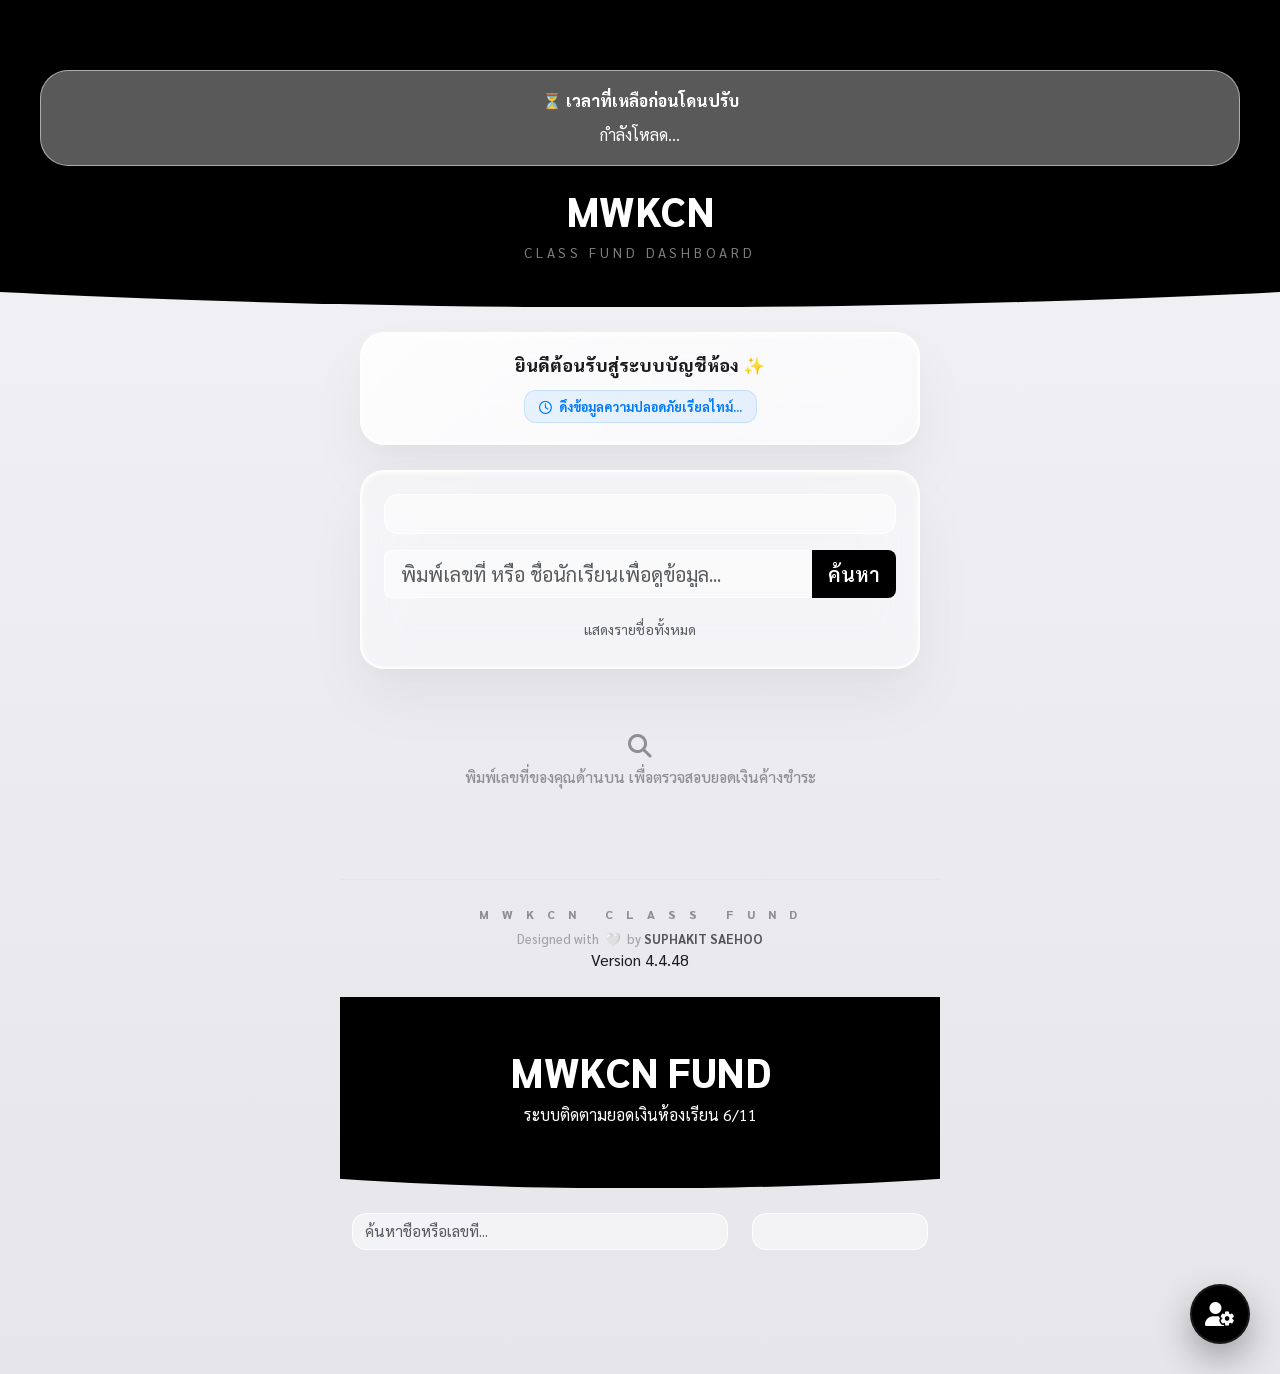
<file: index.html>
<!DOCTYPE html>


<html lang="th">


<head>


<base target="_top">


<meta charset="UTF-8">


<meta name="viewport" content="width=device-width, initial-scale=1, maximum-scale=1">


<title>MWKCN Class Fund Dashboard - Premium Expressive UI</title>


<link href="https://cdn.jsdelivr.net/npm/bootstrap@5.3.0/dist/css/bootstrap.min.css" rel="stylesheet">


<link href="https://fonts.googleapis.com/css2?family=Sarabun:wght@300;400;500;600;700;800;900&display=swap" rel="stylesheet">


<link rel="stylesheet" href="https://cdnjs.cloudflare.com/ajax/libs/font-awesome/6.4.0/css/all.min.css">


















<style>


/* --- ส่วนของ Intro --- */


#intro-overlay {


position: fixed; inset: 0; z-index: 99999;


background: radial-gradient(circle at center, #1a1a1a 0%, #000000 100%);


display: flex; flex-direction: column; justify-content: center; align-items: center;


animation: fadeOut 1s cubic-bezier(0.16, 1, 0.3, 1) forwards 2.5s;


padding: 20px; text-align: center;


}


.intro-title {


color: #fff; font-size: clamp(2.5rem, 8vw, 4rem); font-weight: 900; letter-spacing: clamp(4px, 1vw, 8px);


text-transform: uppercase; background: linear-gradient(135deg, #ffffff 30%, #888888 100%);


-webkit-background-clip: text; -webkit-text-fill-color: transparent;


animation: reveal 1.5s cubic-bezier(0.16, 1, 0.3, 1);


}


.intro-subtitle {


color: #8e8e93; margin-top: 15px; font-weight: 300; letter-spacing: 3px;


font-size: clamp(0.9rem, 3vw, 1.2rem); opacity: 0; animation: fadeIn 1.2s ease forwards 0.6s;


}


@keyframes reveal { from { transform: translateY(40px) scale(0.95); opacity: 0; filter: blur(15px); } to { transform: translateY(0) scale(1); opacity: 1; filter: blur(0); } }


@keyframes fadeIn { to { opacity: 1; } }


@keyframes fadeOut { from { opacity: 1; } to { opacity: 0; visibility: hidden; } }


















/* --- สไตล์ UI Liquid Glass & Apple Theme --- */


:root {


--liquid-glass-white: rgba(255, 255, 255, 0.45);


--liquid-glass-border: rgba(255, 255, 255, 0.8);


--glass-shadow: 0 30px 60px rgba(0, 0, 0, 0.05), 0 10px 20px rgba(0, 0, 0, 0.02);


--inner-reflection: inset 0 2px 5px rgba(255, 255, 255, 0.7), inset 0 -1px 2px rgba(255, 255, 255, 0.1);


 --accent: #007AFF;


--fine-red: #ff3b30;


--fine-green: #34C759;


--bg-gradient: linear-gradient(180deg, #F2F2F7 0%, #E5E5EA 100%);


--text-primary: #1C1C1E;


}


body {


background: var(--bg-gradient);


font-family: -apple-system, BlinkMacSystemFont, "SF Pro Text", "SF Pro Display", "Sarabun", sans-serif;


color: var(--text-primary);


min-height: 100vh;


padding-bottom: 100px;


perspective: 2000px;


-webkit-font-smoothing: antialiased;


}


.app-header { background: #000; color: white; padding: 50px 20px 45px; text-align: center; clip-path: ellipse(160% 100% at 50% 0%); margin-bottom: 25px; }


.app-header h1 { font-weight: 900; letter-spacing: -0.5px; }


















.overview-card {


background: linear-gradient(135deg, rgba(255, 255, 255, 0.85) 0%, rgba(255, 255, 255, 0.6) 100%);


backdrop-filter: blur(25px); -webkit-backdrop-filter: blur(25px);


border: 2px solid var(--liquid-glass-border); border-radius: 24px; padding: 20px; margin: 0 20px 25px;


box-shadow: var(--glass-shadow), var(--inner-reflection); text-align: center;


}


.overview-card h5 { font-weight: 800; font-size: 1.1rem; color: #1C1C1E; margin-bottom: 4px; }


.overview-badge {


background: rgba(0, 122, 255, 0.08); color: var(--accent); font-weight: 700; padding: 6px 14px; border-radius: 12px; font-size: 0.8rem; display: inline-block; margin-top: 10px; border: 1px solid rgba(0, 122, 255, 0.15);


}


















/* --- โซน ค้นหาและกล่องแนะนำอัจฉริยะ --- */


.search-section {


background: var(--liquid-glass-white); backdrop-filter: blur(25px); -webkit-backdrop-filter: blur(25px);


border: 2px solid var(--liquid-glass-border); border-radius: 24px; padding: 22px; margin: 0 20px 25px;


box-shadow: var(--glass-shadow), var(--inner-reflection); position: relative;


}


.search-container { position: relative; }


.suggest-box {


position: absolute; top: calc(100% + 6px); left: 0; right: 0; background: rgba(255, 255, 255, 0.95);


backdrop-filter: blur(25px); -webkit-backdrop-filter: blur(25px);


border: 1px solid rgba(0,0,0,0.08); border-radius: 16px; max-height: 220px; overflow-y: auto;


z-index: 1000; box-shadow: 0 20px 40px rgba(0,0,0,0.1); display: none; padding: 6px;


}


.suggest-item {


padding: 10px 14px; cursor: pointer; border-radius: 10px; font-size: 0.9rem; font-weight: 500;


display: flex; justify-content: space-between; align-items: center; transition: all 0.2s;


}


.suggest-item:hover { background: rgba(0, 122, 255, 0.08); color: var(--accent); }


.suggest-item .badge { background: rgba(0,0,0,0.05); color: #555; border-radius: 8px; font-weight: 600; }


















.form-select, .form-control {


background: rgba(255, 255, 255, 0.5) !important; border: 1px solid rgba(255, 255, 255, 0.8) !important;


color: #1C1C1E !important; border-radius: 14px; font-size: 0.95rem; transition: all 0.3s ease;


}


.form-select:focus, .form-control:focus {


background: rgba(255, 255, 255, 0.8) !important; border-color: var(--accent) !important;


box-shadow: 0 0 0 4px rgba(0, 122, 255, 0.12) !important;


}


.btn-search {


background: #000 !important; color: white !important; border-radius: 14px; font-weight: 600; font-size: 0.95rem; padding: 0 20px;


border: none; transition: all 0.3s cubic-bezier(0.16, 1, 0.3, 1);


}


.btn-search.has-val { background: var(--accent) !important; animation: buttonPulse 2s infinite ease-in-out; }


@keyframes buttonPulse { 0% { box-shadow: 0 0 0 0px rgba(0,122,255,0.4); } 70% { box-shadow: 0 0 0 8px rgba(0,122,255,0); } 100% { box-shadow: 0 0 0 0px rgba(0,122,255,0); } }


/* --- การ์ดนักเรียน 3D --- */


.student-card {


background: linear-gradient(135deg, rgba(255, 255, 255, 0.88) 0%, rgba(255, 255, 255, 0.58) 100%);


backdrop-filter: blur(25px); -webkit-backdrop-filter: blur(25px);


border: 2px solid var(--liquid-glass-border); border-radius: 26px; padding: 25px; margin: 0 20px 20px;


box-shadow: var(--glass-shadow), var(--inner-reflection); position: relative; overflow: hidden;


transform-style: preserve-3d; opacity: 0; transform: translateY(40px) scale(0.96); filter: blur(5px);


transition: transform 0.5s cubic-bezier(0.16, 1, 0.3, 1), opacity 0.6s cubic-bezier(0.16, 1, 0.3, 1), filter 0.6s, box-shadow 0.4s;


}


.student-card:hover { transform: scale(1.01) translateZ(10px); }


.student-card::before {


content: ""; position: absolute; inset: -50%;


background: radial-gradient(circle at var(--light-x, 50%) var(--light-y, 50%), rgba(255, 255, 255, 0.5) 0%, transparent 60%);


pointer-events: none; z-index: 1; mix-blend-mode: overlay;


}


.card-watermark {


position: absolute; font-size: 5rem; font-weight: 900; color: rgba(0,0,0,0.03);


bottom: -15px; right: -15px; z-index: 0; pointer-events: none; user-select: none;


letter-spacing: -3px; transform: translateZ(-15px);


}


.student-card.show-animate { opacity: 1; transform: translateY(0) scale(1); filter: blur(0); }


.student-card.pop-search-animation { animation: pop3DForward 0.75s cubic-bezier(0.16, 1, 0.3, 1) forwards; }


@keyframes pop3DForward {


0% { opacity: 0; transform: translateZ(-400px) translateY(50px) scale(0.8); filter: blur(10px); }


100% { opacity: 1; transform: translateZ(0) translateY(0) scale(1); filter: blur(0); }


}


.student-card.fade-out-dynamic { opacity: 0; transform: scale(0.92) translateY(-20px); filter: blur(8px); transition: all 0.35s ease; }


















.student-card .card-title-name { font-size: 1.3rem; font-weight: 700; color: var(--text-primary); letter-spacing: -0.5px; margin-top: 6px; margin-bottom: 14px; }


















.data-row { display: flex; justify-content: space-between; align-items: center; padding: 12px 2px; border-bottom: 1px solid rgba(0,0,0,0.03); transition: all 0.25s; }


.data-row:hover { background: rgba(255,255,255,0.3); border-radius: 10px; padding-left: 6px; padding-right: 6px; }


.data-label { color: #8E8E93; font-size: 0.85rem; font-weight: 500; }


.data-value { font-weight: 600; color: var(--text-primary); font-size: 0.95rem; }


.money-value { font-family: "SF Mono", Menlo, monospace; font-weight: 700; }


















/* กรอบสถานะ */


.last-row-warning { margin-top: 15px !important; padding: 14px 16px !important; background: linear-gradient(135deg, rgba(255, 59, 48, 0.08) 0%, rgba(255, 59, 48, 0.02) 100%); border: 1px solid rgba(255, 59, 48, 0.2) !important; border-radius: 16px; position: relative; }


.last-row-warning::before { content: ""; position: absolute; inset: 0; border-radius: 16px; padding: 1px; background: linear-gradient(90deg, transparent, rgba(255,59,48,0.3), transparent); -webkit-mask: linear-gradient(#fff 0 0) content-box, linear-gradient(#fff 0 0); -webkit-mask-composite: xor; mask-composite: exclude; animation: neonGlowMove 3s linear infinite; background-size: 200% 100%; }


.last-row-warning .data-label { font-weight: 700; color: var(--fine-red); }


.last-row-warning .data-value { font-family: "SF Mono", monospace; font-weight: 800; color: var(--fine-red); font-size: 1.3rem; }


.last-row-success { margin-top: 15px !important; padding: 14px 16px !important; background: linear-gradient(135deg, rgba(52, 199, 89, 0.08) 0%, rgba(52, 199, 89, 0.02) 100%); border: 1px solid rgba(52, 199, 89, 0.2) !important; border-radius: 16px; position: relative; }


.last-row-success::before { content: ""; position: absolute; inset: 0; border-radius: 16px; padding: 1px; background: linear-gradient(90deg, transparent, rgba(52,199,89,0.3), transparent); -webkit-mask: linear-gradient(#fff 0 0) content-box, linear-gradient(#fff 0 0); -webkit-mask-composite: xor; mask-composite: exclude; animation: neonGlowMove 3s linear infinite; background-size: 200% 100%; }


.last-row-success .data-label { font-weight: 700; color: var(--fine-green); }


.last-row-success .data-value { font-family: "SF Mono", monospace; font-weight: 800; color: var(--fine-green); font-size: 1.3rem; }


















@keyframes neonGlowMove { 0% { background-position: 0% 0%; } 100% { background-position: 200% 0%; } }


















.badge-no { background: linear-gradient(135deg, #007AFF 0%, #0056b3 100%); color: white; padding: 4px 12px; border-radius: 20px; font-weight: 700; box-shadow: 0 4px 10px rgba(0, 122, 255, 0.15); display: inline-block; font-size: 0.8rem; }


















/* ระบบปุ่มการจัดการด้านล่างของการ์ด */


.card-actions-area { display: flex; flex-direction: column; gap: 8px; margin-top: 15px; }


.action-split-row { display: flex; gap: 8px; width: 100%; }


















/* ปุ่มออกเอกสารสไตล์ Apple Premium */


.btn-doc-premium { flex: 1; background: #fff; border: 1.5px solid rgba(0,0,0,0.05); padding: 11px; border-radius: 14px; font-weight: 700; font-size: 0.85rem; display: flex; justify-content: center; align-items: center; gap: 8px; transition: all 0.25s ease; box-shadow: 0 4px 12px rgba(0,0,0,0.02); }


.btn-doc-premium.type-receipt { color: var(--fine-green); border-color: rgba(52, 199, 89, 0.25); background: linear-gradient(180deg, #ffffff 0%, #f6fff8 100%); }


.btn-doc-premium.type-receipt:hover { background: var(--fine-green); color: white; transform: translateY(-2px); box-shadow: 0 6px 15px rgba(52, 199, 89, 0.2); }


.btn-doc-premium.type-invoice { color: var(--fine-red); border-color: rgba(255, 59, 48, 0.25); background: linear-gradient(180deg, #ffffff 0%, #fff5f5 100%); }


.btn-doc-premium.type-invoice:hover { background: var(--fine-red); color: white; transform: translateY(-2px); box-shadow: 0 6px 15px rgba(255, 59, 48, 0.2); }


/* ปุ่มจ่ายเงินคิวอาร์ */


.btn-pay-qr { flex: 1; background: #001f3f; color: #fff; border: none; padding: 11px; border-radius: 14px; font-weight: 700; font-size: 0.85rem; display: flex; justify-content: center; align-items: center; gap: 8px; transition: all 0.25s ease; }


.btn-pay-qr:hover { background: #003366; transform: translateY(-2px); box-shadow: 0 6px 15px rgba(0, 31, 63, 0.2); }


/* ส่วนกล่อง QR และข้อความแจ้งเตือน */


.qr-container { display: none; text-align: center; margin-top: 12px; padding: 18px; background: #fff; border-radius: 18px; border: 1px dashed #cbd5e1; animation: fadeIn 0.4s ease; box-shadow: 0 10px 25px rgba(0,0,0,0.03); }


.qr-container img { max-width: 170px; height: auto; border-radius: 10px; }


.slip-notice-box { background: rgba(0, 122, 255, 0.05); color: #0056b3; font-size: 0.85rem; font-weight: 700; padding: 12px; border-radius: 12px; border: 1px dashed rgba(0, 122, 255, 0.25); margin-top: 14px; text-align: center; }


.btn-send-slip { width: 100%; background: #25D366; color: white; border: none; padding: 8px 14px; border-radius: 10px; font-size: 0.8rem; font-weight: 700; margin-top: 10px; display: inline-flex; justify-content: center; align-items: center; gap: 6px; text-decoration: none; transition: all 0.2s; }


.btn-send-slip:hover { background: #128C7E; color: white; transform: translateY(-1px); }


















#loader { position: fixed; inset: 0; background: rgba(255,255,255,0.4); backdrop-filter: blur(20px); -webkit-backdrop-filter: blur(20px); display: flex; flex-direction: column; justify-content: center; align-items: center; z-index: 9999; }


.loader-glass-box { background: rgba(255, 255, 255, 0.75); padding: 35px; border-radius: 24px; border: 1px solid rgba(255,255,255,0.6); box-shadow: 0 30px 60px rgba(0,0,0,0.05); display: flex; flex-direction: column; align-items: center; }


.neon-spinner { position: relative; width: 50px; height: 50px; margin-bottom: 20px; }


.neon-spinner::after { content: ""; position: absolute; inset: 0; border-radius: 50%; border: 3px solid transparent; border-top-color: var(--accent); animation: spinNeon 0.8s linear infinite; }


@keyframes spinNeon { 0% { transform: rotate(0deg); } 100% { transform: rotate(360deg); } }


#loader-text { font-weight: 700; color: #1C1C1E; font-size: 1rem; }


















.gyro-control-wrapper { position: fixed; bottom: 20px; left: 50%; transform: translateX(-50%); z-index: 9999; width: calc(100% - 40px); max-width: 560px; display: none; }


.btn-gyro-lock { width: 100%; background: white; border: 1.5px solid var(--liquid-glass-border); border-radius: 18px; padding: 14px; color: #1C1C1E; font-weight: 700; font-size: 0.85rem; box-shadow: 0 10px 30px rgba(0,0,0,0.05); display: flex; justify-content: center; align-items: center; gap: 8px; }


















.elegant-footer { text-align: center; margin-top: 50px; padding: 25px 20px; border-top: 1px solid rgba(0, 0, 0, 0.02); }


.footer-brand { font-size: 0.75rem; font-weight: 800; text-transform: uppercase; letter-spacing: 5px; color: #8E8E93; margin-bottom: 6px; }


.footer-dev { font-size: 0.8rem; font-weight: 500; color: #A2A2A7; }


.footer-dev span { font-weight: 700; color: #555559; }


.heart-pulse { inline-block; color: var(--fine-red); animation: heartBeat 1.4s infinite ease-in-out; margin: 0 3px; }


@keyframes heartBeat { 0%, 100% { transform: scale(1); } 50% { transform: scale(1.15); } }


.empty-state { text-align: center; padding: 40px 20px; color: #8e8e93; font-weight: 500; font-size: 0.95rem; }




/* --- Admin Link Button --- */
.admin-link-btn {
 position: fixed; bottom: 30px; right: 30px; z-index: 9999;
 width: 60px; height: 60px; background: #000; color: #fff;
 border-radius: 50%; display: flex; justify-content: center; align-items: center;
 box-shadow: 0 15px 35px rgba(0,0,0,0.3); cursor: pointer; transition: all 0.4s;
 border: 2px solid rgba(255,255,255,0.1); text-decoration: none;
}
.admin-link-btn:hover { transform: scale(1.1) rotate(15deg); background: #007AFF; color: #fff; }
.violation-status-label {
 background: linear-gradient(135deg, #FF9500 0%, #E58600 100%);
 color: white; padding: 14px; border-radius: 20px; text-align: center;
 margin-top: 15px; font-weight: 800; font-size: 0.95rem;
 box-shadow: 0 8px 20px rgba(255, 149, 0, 0.25);
}
.violation-status-label.danger {
 background: linear-gradient(135deg, #FF3B30 0%, #C93429 100%);
 box-shadow: 0 8px 20px rgba(255, 59, 48, 0.25);
}
.cash-status-label {
 background: linear-gradient(135deg, #34C759 0%, #248A3D 100%);
 color: white; padding: 14px; border-radius: 20px; text-align: center;
 margin-top: 15px; font-weight: 800; font-size: 0.95rem;
 box-shadow: 0 8px 20px rgba(52, 199, 89, 0.25);
}


/* ==========================
iOS26 Liquid Countdown
========================== */


.countdown-liquid{
   margin:20px;
   padding:18px;


   backdrop-filter:blur(35px);
   -webkit-backdrop-filter:blur(35px);


   background:
   rgba(255,255,255,.35);


   border:1px solid rgba(255,255,255,.5);


   border-radius:28px;


   box-shadow:
   0 10px 40px rgba(0,0,0,.08);
}


.countdown-title{
   font-weight:800;
   margin-bottom:10px;
}


.countdown-value{
   font-size:1.4rem;
   font-weight:900;
}
</style>


</head>


<body>
<!-- ปุ่มลิงก์ไปหน้าแอดมินใหม่ -->
<a id="adminLink" href="#" class="admin-link-btn">
 <i class="fa-solid fa-user-gear fa-xl"></i>
</a>




















<div id="intro-overlay">


<div class="intro-title">MWKCN</div>


<div class="intro-subtitle">CLASS FUND SYSTEM</div>


</div>


















<div id="loader" style="display:none;">


<div class="loader-glass-box">


<div class="neon-spinner"></div>


<div id="loader-text">กำลังเริ่มต้นระบบ...</div>


</div>


</div>


















<div class="gyro-control-wrapper" id="gyroWrapper">


<button class="btn-gyro-lock" id="gyroButton" onclick="requestGyroPermission()">


<i class="fa-solid fa-wand-magic-sparkles"></i> คลิกเพื่อเปิดเอฟเฟกต์การ์ดเอียง 3D (สำหรับ iPhone)


</button>


</div>


















<div class="app-header">


 <div class="countdown-liquid">


   <div class="countdown-title">
       ⏳ เวลาที่เหลือก่อนโดนปรับ
   </div>


   <div class="countdown-island">


 <span class="pulse-dot"></span>


 <span id="countdownBox">
     กำลังโหลด...
 </span>


</div>


<script>


function updateCountdown(){


 google.script.run
   .withSuccessHandler(function(deadline){


     setInterval(function(){


       const diff = deadline - Date.now();


       const d = Math.floor(diff / 86400000);
       const h = Math.floor(diff / 3600000) % 24;
       const m = Math.floor(diff / 60000) % 60;
       const s = Math.floor(diff / 1000) % 60;


       document.getElementById("countdownBox")
         .innerHTML =
         `${d} วัน ${h} ชม ${m} นาที ${s} วิ`;


     },1000);


   })
   .getPaymentDeadline();


}


window.addEventListener("load", function(){
 updateCountdown();
});


</script>
</div>




<h1>MWKCN</h1>


<p class="text-white-50 m-0" style="font-size: 0.85rem; letter-spacing: 4px;">CLASS FUND DASHBOARD</p>


</div>


















<div class="container-fluid" style="max-width: 600px; padding: 0;">


<div class="overview-card">


<h5>ยินดีต้อนรับสู่ระบบบัญชีห้อง ✨</h5>


<div class="overview-badge" id="updateBadge"><i class="fa-regular fa-clock me-1"></i> ดึงข้อมูลความปลอดภัยเรียลไทม์...</div>


</div>


















<div class="search-section">


<select id="sheetSelect" class="form-select form-select-lg mb-3" onchange="loadData()"></select>


 <div class="search-container">


  <div class="input-group input-group-lg">


    <input type="text" id="searchId" class="form-control" placeholder="พิมพ์เลขที่ หรือ ชื่อนักเรียนเพื่อดูข้อมูล..." oninput="handleSearchInput(this)">


    <button id="searchBtn" class="btn btn-search" onclick="applySearch()">ค้นหา</button>


  </div>


  <div id="suggestBox" class="suggest-box"></div>


</div>


 <div class="text-center mt-3"><button class="btn btn-link text-muted text-decoration-none btn-sm" onclick="showAllCards()">แสดงรายชื่อทั้งหมด</button></div>


</div>


<div id="cardContainer">


<div class="empty-state">


  <i class="fa-solid fa-magnifying-glass mb-2" style="font-size: 1.5rem;"></i><br>


  พิมพ์เลขที่ของคุณด้านบน เพื่อตรวจสอบยอดเงินค้างชำระ


</div>


</div>


















<footer class="elegant-footer">


<div class="footer-brand">M W K C N &nbsp; C L A S S &nbsp; F U N D</div>


<div class="footer-dev">


Designed with <span class="heart-pulse">🤍</span> by <span>SUPHAKIT SAEHOO</span>


</div>


<div class="version-tag">Version 4.4.48</div>


</footer>


















<script>


const PROMPTPAY_ID = "0908870278";


const REPORT_SLIP_LINK = "https://lin.ee/w6UjWRo/~732gwoku";


















const nameMasterList = { 
  "1": "นายอินทัช ฐิติโชติตระกูล", 
  "2": "น.ส.พัชลา บุญเลิศทรัพย์ทวี", 
  "3": "นายคุณานนท์ สามัคคีก่อสกุล", 
  "4": "นายชินกฤต โยธิยา", 
  "5": "น.ส.จิตรา จือเต๊าะ", 
  "6": "น.ส.นฤมล เยอะเบียง", 
  "7": "น.ส.ปานตะวัน เพียงคำ", 
  "8": "น.ส.ฐิตาพร มาเยอะ", 
  "9": "น.ส.โนรา โหว่ยคือ", 
  "10": "น.ส.มยุรี มาเยอะ", 
  "11": "น.ส.ณัชชา หมื่อแล", 
  "12": "น.ส.อพิญญา ศรีวิชัย", 
  "13": "นายอนุรักษ์ แซ่ว่าง", 
  "14": "น.ส.ดวงกมล มั่นคง", 
  "15": "น.ส.มรกต ซางสุภาพ", 
  "16": "น.ส.ติยนันท์ ฦาชา", 
  "17": "น.ส.กนกภรณ์ โสภณสุนทรเลิศ", 
  "18": "น.ส.ณนิดา แซ่เติ๋ง", 
  "19": "นายวิโรจน์ เยอแจะ", 
  "20": "น.ส.ทองดี เรือนเเก้ว", 
  "21": "นายทักษ์ดนัย โชคชัยรัตนกุล", 
  "22": "นวพล สว่างถาวรกุล", 
  "23": "นายรัชชานนท์ เหวยเหยอกู่", 
  "24": "นายศุภกิจ แซ่หู่", 
  "25": "น.ส.กชกร เหลาเหยา", 
  "26": "น.ส.กัญญาพร อามอ", 
  "27": "น.ส.ณิชากร อายี", 
  "28": "น.ส.ธิดารัตน์ ละเชกุ", 
  "29": "น.ส.นาธาร์ แลเชอ", 
  "30": "น.ส.เนาวรัตน์ เชอหมื่อ", 
  "31": "น.ส.เพชรรดา สีไอ้", 
  "32": "น.ส.ภัคจีรา แซ่เห่อ", 
  "33": "น.ส.สุปวีณ์ ขันอุละ", 
  "34": "น.ส.ภัทรมล สหพรสันติสุข", 
  "35": "น.ส.ธัญญลักษณ์ ทาเกิด", 
  "36": "น.ส.วราภรณ์ เชอกอง", 
  "37": "น.ส.ณัชนันท์ คำปวน", 
  "38": "น.ส.กนกรดา มูเซอ", 
  "39": "น.ส.นิชดา อาซอ",
  "40": "นายสุรเชษฐ์ กัลยา"  
};


let fullData = []; let columnsToShow = [];


let loaderInterval;


















function startLoaderAnimation() {


const messages = ["กำลังดาวน์โหลดข้อมูล..."];


let index = 0; document.getElementById('loader-text').innerText = messages[0]; document.getElementById('loader').style.display = 'flex';


loaderInterval = setInterval(() => { index = (index + 1) % messages.length; document.getElementById('loader-text').innerText = messages[index]; }, 800);


}


function stopLoaderAnimation() { clearInterval(loaderInterval); document.getElementById('loader').style.display = 'none'; }


















function loadData() {


const loader = document.getElementById('loader');


if (loader) loader.style.display = 'flex';


















// ระบบปลดล็อกนิรภัย: บังคับปิดโหลดใน 6 วินาที ป้องกันหน้าจอค้างกดไม่ได้


const safetyTimeout = setTimeout(() => {


if (loader) loader.style.display = 'none';


}, 6000);


















google.script.run
.withSuccessHandler(data => {
  clearTimeout(safetyTimeout); // ปิดระบบนิรภัยเมื่อโหลดเสร็จ
  if (loader) loader.style.display = 'none';
   if (data && data.length > 0) {
    fullData = data;
    processColumns(data[0]);
    document.getElementById('updateBadge').innerText = `ซิงค์ล่าสุด: ${new Date().toLocaleTimeString('th-TH')} น.`;
    
    // โหลดข้อมูลความผิดก่อน render
    google.script.run.withSuccessHandler(vData => {
      allViolationsData = vData;
      const currentSheet = document.getElementById('sheetSelect').value;
      const autoShowSheets = ["ค่าห้องและปรับเงิน", "รวม"];
      if (autoShowSheets.includes(currentSheet)) {
        renderCards(data, false);
      } else {
        resetSearch();
      }
    }).getRuleViolations();
    return;










        // การแสดงผลย้ายไปทำหลังจากโหลดข้อมูลความผิดเสร็จแล้วด้านบน


  }


})


.withFailureHandler(err => {


  clearTimeout(safetyTimeout);


  if (loader) loader.style.display = 'none';


  alert("เกิดข้อผิดพลาด: " + err);


})


.getSheetData(document.getElementById('sheetSelect').value);


}


















function processColumns(headers) { columnsToShow = []; headers.forEach((h, i) => { if (h.trim() !== "") columnsToShow.push(i); }); }


















function handleSearchInput(input) {


let val = input.value.trim().toLowerCase();


const btn = document.getElementById('searchBtn');


const suggestBox = document.getElementById('suggestBox');


if (val !== "") { btn.classList.add('has-val'); } else { btn.classList.remove('has-val'); suggestBox.style.display = 'none'; return; }


let matches = [];


for (let id in nameMasterList) {


let name = nameMasterList[id];


if (id.startsWith(val) || name.toLowerCase().includes(val)) {


  matches.push({ id: id, name: name });


}


}


if(matches.length > 0) {


suggestBox.innerHTML = matches.map(m => `


  <div class="suggest-item" onclick="selectSuggestion('${m.id}')">


    <span>${m.name}</span>


    <span class="badge">เลขที่ ${m.id}</span>


  </div>


`).join('');


suggestBox.style.display = 'block';


} else {


suggestBox.style.display = 'none';


}


}


















function selectSuggestion(id) {


document.getElementById('searchId').value = id;


document.getElementById('suggestBox').style.display = 'none';


applySearch();


}


















function renderCards(rows, isSearch = false) {


let container = document.getElementById('cardContainer');


container.innerHTML = "";


if(rows.length <= 1) {


container.innerHTML = `<div class="empty-state"><i class="fa-solid fa-circle-exclamation mb-2"></i><br>ไม่พบข้อมูลของนักเรียนคนนี้</div>`;


return;


}


let cardCount = 0;


let activeSheetName = document.getElementById('sheetSelect').value || "ห้องเรียน";




















 for (let i = 1; i < rows.length; i++) {
   let row = rows[i]; if (row.join("").trim() === "") continue;
   cardCount++;
   let card = document.createElement('div');
   card.id = "card-index-" + i;
   card.className = isSearch ? "student-card pop-search-animation" : "student-card";
   let studentNo = row[0].toString().trim();
   let studentName = (row[2] || "") + (row[3] || "") + " " + (row[4] || "");
   if(!row[3]) studentName = nameMasterList[studentNo] || "ไม่ทราบชื่อ";
   let cardHtmlInner = "";
   let studentNameHtml = "";
   let codableDebtAmount = 0;
   let isPaidComplete = false;
  
   let studentViolationCount = 0;
   if (allViolationsData && allViolationsData.length > 0) {
     const filtered = allViolationsData.filter(v => v.id.toString() === studentNo);
     filtered.forEach(v => studentViolationCount += parseInt(v.count));
   }

   columnsToShow.forEach((colIdx, order) => {


  let label = rows[0][colIdx].trim();


  let value = row[colIdx] != null ? row[colIdx].toString().trim() : "-";


  let isLast = (order === columnsToShow.length - 1);


   if (order === 0) {


    cardHtmlInner += `<div class="mb-2" style="padding-right: 10px;"><span class="badge-no">เลขที่: ${value}</span></div>`;


  } else {


    if (label.includes("ชื่อ")) {


      value = nameMasterList[row[0].toString().trim()] || value;


      studentName = value;


      studentNameHtml = `<div class="card-title-name">${value}</div>`;


      return;


    }




    let isMoney = /^[0-9,.-]+$/.test(value) || label.includes("เงิน") || label.includes("ยอด") || label.includes("บาท");


    let valueClass = isMoney ? "data-value money-value" : "data-value";




    if (isLast) {


      let cleanValue = value.replace(/,/g, '').trim();


      let parsedValue = parseFloat(cleanValue);


      if (cleanValue === "0" || cleanValue === "0.00" || cleanValue === "-" || cleanValue === "จ่ายแล้ว" || cleanValue === "ครบแล้ว" || parsedValue === 0) {


        isPaidComplete = true;


      } else if (!isNaN(parsedValue) && parsedValue > 0) {


        codableDebtAmount = parsedValue;


      }


      let highlightClass = isPaidComplete ? "last-row-success" : "last-row-warning";


      cardHtmlInner += `<div class="data-row ${highlightClass}"><span class="data-label">${label}</span><span class="${valueClass}">${value}</span></div>`;


    } else {


      cardHtmlInner += `<div class="data-row"><span class="data-label">${label}</span><span class="${valueClass}">${value}</span></div>`;


    }


  }


});


 // เอาปุ่มแชร์ขวาบนออกแล้ว เหลือเฉพาะตัว Watermark ลายน้ำพรีเมียม


let finalHtml = `<div class="card-watermark">MWKCN</div>`;


let insertIndex = cardHtmlInner.indexOf('</div>') + 6;


cardHtmlInner = cardHtmlInner.slice(0, insertIndex) + studentNameHtml + cardHtmlInner.slice(insertIndex);


 // โซนปุ่มเอกสาร/จ่ายเงิน ด้านล่างการ์ด


cardHtmlInner += `<div class="card-actions-area">`;


    let isCashPaid = cashPaidIds[studentNo];
   if (isPaidComplete || isCashPaid) {
     let cashLabel = isCashPaid ? '<div class="cash-status-label mb-2"><i class="fa-solid fa-check-circle me-2"></i>ชำระเงินสดเรียบร้อยแล้ว</div>' : '';
     cardHtmlInner += cashLabel;
   }
   
   if (studentViolationCount > 0) {
     let isDanger = studentViolationCount >= 5;
     let violationClass = isDanger ? 'violation-status-label danger' : 'violation-status-label';
     let violationIcon = isDanger ? 'fa-triangle-exclamation' : 'fa-circle-exclamation';
     cardHtmlInner += `<div class="${violationClass} mb-2"><i class="fa-solid ${violationIcon} me-2"></i>ทำผิดกฎรวม: ${studentViolationCount} ครั้ง</div>`;
   }
  
   if (isPaidComplete || isCashPaid) {


  // ชำระเงินครบถ้วน -> ออกใบเสร็จรับเงินสีเขียวพรีเมียม พร้อมปุ่มส่ง LINE


  cardHtmlInner += `


    <div style="display: flex; flex-direction: column; gap: 8px;">


      <button class="btn-doc-premium type-receipt" onclick="generateDocument('${studentName}', '${studentNo}', '${activeSheetName}', 0, 'RECEIPT')">


        <i class="fa-solid fa-receipt"></i> ออกใบเสร็จดิจิทัล (Paid)


      </button>


    


      <a href="${REPORT_SLIP_LINK}" target="_blank" class="btn-send-slip" style="margin-top: 0;">


        <i class="fa-brands fa-line"></i> ส่งใบเสร็จให้เหรัญญิกทาง LINE


      </a>


    </div>


  `;


} else {


  // ยังชำระไม่ครบ -> ออกแถวคู่: ปุ่มทวงหนี้สีแดง และปุ่มสแกนคิวอาร์เดิม


  cardHtmlInner += `


    <div class="action-split-row">


      <button class="btn-doc-premium type-invoice" onclick="generateDocument('${studentName}', '${studentNo}', '${activeSheetName}', ${codableDebtAmount}, 'INVOICE')">


        <i class="fa-solid fa-file-invoice-dollar"></i> ใบแจ้งหนี้ (ใบเตือน)


      </button>


      <button class="btn-pay-qr" onclick="toggleQrCode('${card.id}')">


        <i class="fa-solid fa-qrcode"></i> สแกนจ่าย QR


      </button>


    </div>




    <div class="qr-container" id="qr-box-${card.id}">


      <p class="small text-muted mb-2">สแกนจ่ายผ่านแอปธนาคารยอด <b>${codableDebtAmount} บาท</b></p>


      <img src="https://promptpay.io/${PROMPTPAY_ID}/${codableDebtAmount}.png" alt="PromptPay QR">


    


      <div class="mt-3 mb-2 text-center">


        <a href="https://promptpay.io/${PROMPTPAY_ID}/${codableDebtAmount}.png" download="QR_${studentNo}_${codableDebtAmount}THB.png" target="_blank" class="btn-download-qr">


          <i class="fa-solid fa-download"></i> บันทึก QR Code


        </a>


      </div>


      <p class="small text-muted mt-2 mb-0"><i class="fa-solid fa-shield-halved"></i> ตรวจสอบชื่อบัญชีก่อนกดยืนยัน</p>


      <div class="slip-notice-box">


         <i class="fa-solid fa-triangle-exclamation text-danger"></i> <b>ทำธุรกรรมเสร็จเรียบร้อยแล้ว</b><br>


         กรุณาส่งรูปภาพสลิปให้เหรัญญิกเพื่ออัปเดตระบบตาราง


         <a href="${REPORT_SLIP_LINK}" target="_blank" class="btn-send-slip">


           <i class="fa-brands fa-line"></i> กดเพื่อส่งสลิปให้เหรัญญิกที่นี่


         </a>


      </div>


    </div>


  `;


}


 cardHtmlInner += `</div>`; // ปิด Action Area


 finalHtml += cardHtmlInner; card.innerHTML = finalHtml; container.appendChild(card);


initParallaxTilt(card);


 if (!isSearch) {


  setTimeout(() => { card.classList.add('show-animate'); }, cardCount * 45);


}


}


}


















function toggleQrCode(cardId) {


const qrBox = document.getElementById(`qr-box-${cardId}`);


qrBox.style.display = (qrBox.style.display === "block") ? "none" : "block";


}














// ฟังก์ชันแปลงและแสดงผลเอกสาร PDF/Print/Save Image Ready Window


function generateDocument(name, no, sheetName, amount, type) {


const isReceipt = (type === 'RECEIPT');


const mainColor = isReceipt ? '#34C759' : '#ff3b30';


const docTitle = isReceipt ? 'ใบเสร็จรับเงินอิเล็กทรอนิกส์' : 'ใบแจ้งหนี้ / ใบเตือนยอดค้างชำระ';


const subTitle = isReceipt ? 'ELECTRONIC RECEIPT' : 'PAYMENT INVOICE & NOTICE';


const statusText = isReceipt ? 'ชำระเงินเสร็จสิ้น (PAID COMPLETE)' : 'ค้างชำระ (PENDING PAYMENT)';


const formattedDate = new Date().toLocaleDateString('th-TH', {


  year: 'numeric', month: 'long', day: 'numeric', hour: '2-digit', minute: '2-digit'


}) + ' น.';


 const docWindow = window.open('', '_blank', 'width=550,height=800');


docWindow.document.write(`


  <!DOCTYPE html>


  <html>


  <head>


    <meta charset="UTF-8">


    <title>${docTitle} - เลขที่ ${no}</title>


    <link href="https://fonts.googleapis.com/css2?family=Sarabun:wght@400;600;700;800&display=swap" rel="stylesheet">


    <link rel="stylesheet" href="https://cdnjs.cloudflare.com/ajax/libs/font-awesome/6.4.0/css/all.min.css">


    <!-- เรียกใช้งาน html2canvas เพื่อใช้แปลง HTML เป็นรูปภาพ -->


    <script src="https://cdnjs.cloudflare.com/ajax/libs/html2canvas/1.4.1/html2canvas.min.js"><\/script>


  


    <style>


      body { font-family: 'Sarabun', sans-serif; background: #f4f4f7; color: #1c1c1e; padding: 30px 20px; margin: 0; display: flex; flex-direction: column; align-items: center; }


      .receipt-box { background: #fff; width: 100%; max-width: 460px; border-radius: 24px; padding: 35px; box-shadow: 0 20px 40px rgba(0,0,0,0.06); border: 2px solid ${mainColor}; position: relative; box-sizing: border-box; }


      .receipt-box::before { content: ""; position: absolute; top: 0; left: 0; right: 0; height: 10px; background: ${mainColor}; border-radius: 22px 22px 0 0; }


      .header { text-align: center; margin-bottom: 30px; border-bottom: 2px dashed #e5e5ea; padding-bottom: 20px; }


      .header h1 { margin: 0; font-size: 1.6rem; font-weight: 800; color: #1c1c1e; }


      .header p { margin: 4px 0 0; font-size: 0.8rem; font-weight: 700; color: #8e8e93; letter-spacing: 2px; }


      .info-row { display: flex; justify-content: space-between; margin-bottom: 14px; font-size: 0.95rem; }


      .info-label { color: #8e8e93; font-weight: 500; }


      .info-value { color: #1c1c1e; font-weight: 700; text-align: right; }


      .amount-container { background: ${isReceipt ? 'rgba(52, 199, 89, 0.06)' : 'rgba(255, 59, 48, 0.06)'}; border: 1px solid ${mainColor}40; border-radius: 16px; padding: 20px; text-align: center; margin: 25px 0; }


      .amount-label { font-size: 0.85rem; font-weight: 700; color: ${mainColor}; margin-bottom: 5px; text-transform: uppercase; letter-spacing: 1px; }


      .amount-val { font-size: 2rem; font-weight: 800; color: ${mainColor}; margin: 0; }


      .status-badge { display: inline-block; background: ${mainColor}; color: white; padding: 6px 16px; border-radius: 50px; font-size: 0.8rem; font-weight: 700; margin-top: 10px; box-shadow: 0 4px 10px ${mainColor}30; }


      .footer-note { text-align: center; font-size: 0.75rem; color: #a2a2a7; margin-top: 30px; line-height: 1.4; border-top: 1px solid #f2f2f7; padding-top: 15px; }


    


      .action-buttons { width: 100%; max-width: 460px; display: flex; gap: 10px; margin-top: 20px; }


      .btn-action { flex: 1; border: none; padding: 14px; border-radius: 14px; font-weight: 700; font-size: 0.95rem; cursor: pointer; transition: all 0.2s; display: flex; justify-content: center; align-items: center; gap: 8px; }


      .btn-print { background: #000; color: #fff; }


      .btn-print:hover { background: #222; }


      .btn-save-img { background: ${mainColor}; color: #fff; }


      .btn-save-img:hover { opacity: 0.9; transform: translateY(-1px); }


    


      @media print { .action-buttons { display: none; } body { background: none; padding: 0; } .receipt-box { box-shadow: none; border: 2px solid ${mainColor}; } }


   
/* --- Admin Link Button --- */
.admin-link-btn {
 position: fixed; bottom: 30px; right: 30px; z-index: 9999;
 width: 60px; height: 60px; background: #000; color: #fff;
 border-radius: 50%; display: flex; justify-content: center; align-items: center;
 box-shadow: 0 15px 35px rgba(0,0,0,0.3); cursor: pointer; transition: all 0.4s;
 border: 2px solid rgba(255,255,255,0.1); text-decoration: none;
}
.admin-link-btn:hover { transform: scale(1.1) rotate(15deg); background: #007AFF; color: #fff; }
.violation-status-label {
 background: linear-gradient(135deg, #FF9500 0%, #E58600 100%);
 color: white; padding: 14px; border-radius: 20px; text-align: center;
 margin-top: 15px; font-weight: 800; font-size: 0.95rem;
 box-shadow: 0 8px 20px rgba(255, 149, 0, 0.25);
}
.violation-status-label.danger {
 background: linear-gradient(135deg, #FF3B30 0%, #C93429 100%);
 box-shadow: 0 8px 20px rgba(255, 59, 48, 0.25);
}
.cash-status-label {
 background: linear-gradient(135deg, #34C759 0%, #248A3D 100%);
 color: white; padding: 14px; border-radius: 20px; text-align: center;
 margin-top: 15px; font-weight: 800; font-size: 0.95rem;
 box-shadow: 0 8px 20px rgba(52, 199, 89, 0.25);
}


</style>


  </head>


  <body>
<!-- ปุ่มลิงก์ไปหน้าแอดมินใหม่ -->
<a id="adminLink" href="#" class="admin-link-btn">
 <i class="fa-solid fa-user-gear fa-xl"></i>
</a>




    <div class="receipt-box" id="capture-target">


      <div class="header">


        <h1>${docTitle}</h1>


        <p>${subTitle}</p>


        <div class="status-badge">${statusText}</div>


      </div>


  


      <div class="info-row"><span class="info-label">บัญชี</span><span class="info-value">กองทุนห้องเรียน MWKCN</span></div>


      <div class="info-row"><span class="info-label">หมวดหมู่</span><span class="info-value">${sheetName}</span></div>


      <div class="info-row"><span class="info-label">ชื่อ-นามสกุล</span><span class="info-value">${name}</span></div>


      <div class="info-row"><span class="info-label">เลขที่</span><span class="info-value">เลขที่ ${no}</span></div>


      <div class="info-row"><span class="info-label">วันที่ออกเอกสาร</span><span class="info-value">${formattedDate}</span></div>


  


      <div class="amount-container">


        <div class="amount-label">${isReceipt ? 'จำนวนเงินที่ชำระแล้ว' : 'ยอดเงินคงค้างที่ต้องชำระ'}</div>


        <div class="amount-val">${isReceipt ? 'ชำระครบถ้วน' : amount + ' บาท'}</div>


      </div>


  


      <div class="footer-note">


        เอกสารดิจิทัลฉบับนี้ออกโดยระบบอัตโนมัติ<br>


        <b>MWKCN Class Fund System</b> • ข้อมูลซิงค์ความปลอดภัยคลาวด์แบบเรียลไทม์


      </div>


    </div>


  


    <div class="action-buttons">


      <button class="btn-action btn-print" onclick="window.print()">


        <i class="fa-solid fa-print"></i> พิมพ์ / PDF


      </button>


      <button class="btn-action btn-save-img" onclick="saveAsImage('${type}_เลขที่_${no}')">


        <i class="fa-solid fa-image"></i> บันทึกเป็นรูปภาพ


      </button>


    </div>






    <script>


      function saveAsImage(filename) {


        const target = document.getElementById('capture-target');


        // ตั้งค่าสเกลเป็น 2 เพื่อเพิ่มความคมชัดของรูปภาพตัวอักษร


        html2canvas(target, { scale: 2, useCORS: true }).then(canvas => {


          const link = document.createElement('a');


          link.download = filename + '.png';


          link.href = canvas.toDataURL('image/png');


          link.click();


        }).catch(err => {


          alert('ไม่สามารถบันทึกรูปภาพได้ กรุณาใช้การแคปหน้าจอแทน');


        });


      }


    <\/script>


  </body>


  </html>


`);


docWindow.document.close();


}










function initParallaxTilt(card) {


const maxTiltDegrees = 12;


function handleMove(e) {


card.classList.add('is-tilting');


const rect = card.getBoundingClientRect();


let clientX = e.touches ? e.touches[0].clientX : e.clientX;


let clientY = e.touches ? e.touches[0].clientY : e.clientY;


const x = clientX - rect.left; const y = clientY - rect.top;


card.style.setProperty('--light-x', `${(x / rect.width) * 100}%`); card.style.setProperty('--light-y', `${(y / rect.height) * 100}%`);


card.style.transform = `rotateX((((${y / rect.height}) - 0.5) * -maxTiltDegrees)}deg) rotateY((((${x / rect.width}) - 0.5) * maxTiltDegrees)}deg) scale(1.015)`;


}


function handleLeave() {


card.classList.remove('is-tilting'); card.style.setProperty('--light-x', '50%'); card.style.setProperty('--light-y', '50%');


card.style.transform = `rotateX(0deg) rotateY(0deg) scale(1)`;


}


card.addEventListener('mousemove', handleMove); card.addEventListener('mouseleave', handleLeave);


card.addEventListener('touchmove', handleMove, { passive: true }); card.addEventListener('touchend', handleLeave);


}


















function activateGlobalGyroscope() {


if (window.DeviceOrientationEvent) {


window.addEventListener('deviceorientation', (e) => {


  let gamma = e.gamma; let beta = e.beta;


  if (gamma !== null && beta !== null) {


    let boundedGamma = Math.max(Math.min(gamma, 15), -15);


    let boundedBeta = Math.max(Math.min(beta - 45, 15), -15);


    document.querySelectorAll('.student-card').forEach(card => {


      if((card.classList.contains('show-animate') || card.classList.contains('pop-search-animation')) && !card.classList.contains('is-tilting')) {


        card.style.setProperty('--light-x', `${50 + (boundedGamma * 2.5)}%`);


        card.style.setProperty('--light-y', `${50 + (boundedBeta * 2.5)}%`);


        card.style.transform = `rotateX(${boundedBeta * -0.4}deg) rotateY(${boundedGamma * 0.4}deg)`;


      }


    });


  }


}, true);


}


}


















function requestGyroPermission() {


if (typeof DeviceOrientationEvent !== 'undefined' && typeof DeviceOrientationEvent.requestPermission === 'function') {


DeviceOrientationEvent.requestPermission().then(state => { if (state === 'granted') { activateGlobalGyroscope(); updateGyroButtonStatus(true); } }).catch(console.error);


} else { activateGlobalGyroscope(); }


}


function updateGyroButtonStatus(isActivated) {


const btn = document.getElementById('gyroButton');


if(isActivated) { btn.className = "btn-gyro-lock activated"; btn.innerHTML = `<i class="fa-solid fa-circle-check"></i> เอฟเฟกต์ 3D พร้อมใช้งาน`; setTimeout(() => { document.getElementById('gyroWrapper').style.display = 'none'; }, 1500); }


}


function checkDeviceAndInitGyro() {


if (/iPad|iPhone|iPod/.test(navigator.userAgent) && typeof DeviceOrientationEvent !== 'undefined' && typeof DeviceOrientationEvent.requestPermission === 'function') { document.getElementById('gyroWrapper').style.display = 'block'; }


else { activateGlobalGyroscope(); }


}


















function applySearch() {


let val = document.getElementById('searchId').value.trim();


document.getElementById('suggestBox').style.display = 'none';


const existingCards = document.querySelectorAll('.student-card');


if (existingCards.length > 0) {


existingCards.forEach(c => c.classList.add('fade-out-dynamic'));


setTimeout(() => { executeSearchRender(val); }, 350);


} else { executeSearchRender(val); }


}


















function executeSearchRender(val) {


if (val === "") {


document.getElementById('cardContainer').innerHTML = `<div class="empty-state"><i class="fa-solid fa-magnifying-glass mb-2"></i><br>พิมพ์เลขที่หรือชื่อของคุณด้านบน เพื่อตรวจสอบยอดเงินค้างชำระ</div>`;


return;


}


let filtered = [fullData[0]];


for(let i=1; i<fullData.length; i++) {


let currentId = fullData[i][0].toString().trim();


let currentName = nameMasterList[currentId] || "";


if(currentId === val || currentName.toLowerCase().includes(val.toLowerCase())) {


  filtered.push(fullData[i]);


}


}


renderCards(filtered, true);


}


















function showAllCards() {


const existingCards = document.querySelectorAll('.student-card');


if (existingCards.length > 0) { existingCards.forEach(c => c.classList.add('fade-out-dynamic')); setTimeout(() => { renderCards(fullData, false); }, 350); }


else { renderCards(fullData, false); }


}


















function resetSearch() {


document.getElementById('searchId').value = "";


document.getElementById('suggestBox').style.display = 'none';


document.getElementById('searchBtn').classList.remove('has-val');


document.getElementById('cardContainer').innerHTML = `<div class="empty-state"><i class="fa-solid fa-magnifying-glass mb-2"></i><br>พิมพ์เลขที่หรือชื่อของคุณด้านบน เพื่อตรวจสอบยอดเงินค้างชำระ</div>`;


}


















document.addEventListener('click', function(e) {


if(!e.target.closest('.search-container')) { document.getElementById('suggestBox').style.display = 'none'; }


});


















window.onload = () => {


google.script.run.withSuccessHandler(names => {


names.forEach(n => document.getElementById('sheetSelect').options.add(new Option(n, n)));


loadData(); checkDeviceAndInitGyro();


}).getSheetNames();


};




let cashPaidIds = {};
let scriptUrl = "";
let allViolationsData = [];


// ฟังก์ชันโหลดข้อมูลใหม่ที่รองรับเงินสด
function refreshData() {
 const currentSheet = document.getElementById('sheetSelect').value;
 if(!currentSheet) return;
 startLoaderAnimation();
 google.script.run.withSuccessHandler(res => {
   fullData = res.values;
   cashPaidIds = res.cashPaidIds;
   processColumns(fullData[0]);
   
   google.script.run.withSuccessHandler(vData => {
     allViolationsData = vData;
     stopLoaderAnimation();
     const searchVal = document.getElementById('searchId').value.trim();
     if (searchVal) applySearch();
     else if (["ค่าห้อง + ค่าปรับ", "รวม"].includes(currentSheet)) renderCards(fullData, false);
   }).getRuleViolations();
 }).getSheetDataWithCashStatus(currentSheet);
}


// อัปเดต window.onload
const oldOnload = window.onload;
window.onload = () => {
 google.script.run.withSuccessHandler(url => {
   scriptUrl = url;
   document.getElementById('adminLink').href = url + "?page=admin";
 }).getScriptUrl();
  google.script.run.withSuccessHandler(names => {
   names.forEach(n => document.getElementById('sheetSelect').options.add(new Option(n, n)));
   refreshData();
   checkDeviceAndInitGyro();
 }).getSheetNames();
 

};


</script>


</body>


</html>
    <style>
        /* CSS เดิมทั้งหมดจากไฟล์ 1.html */
        :root {
            --liquid-glass-white: rgba(255, 255, 255, 0.45);
            --liquid-glass-border: rgba(255, 255, 255, 0.8);
            --glass-shadow: 0 30px 60px rgba(0, 0, 0, 0.05), 0 10px 20px rgba(0, 0, 0, 0.02);
            --inner-reflection: inset 0 2px 5px rgba(255, 255, 255, 0.7), inset 0 -1px 2px rgba(255, 255, 255, 0.1);
            --accent: #007AFF;
            --fine-red: #ff3b30;
            --fine-green: #34C759;
            --bg-gradient: linear-gradient(180deg, #F2F2F7 0%, #E5E5EA 100%);
            --text-primary: #1C1C1E;
        }
        body { background: var(--bg-gradient); font-family: "Sarabun", sans-serif; color: var(--text-primary); min-height: 100vh; padding-bottom: 100px; }
        .app-header { background: #000; color: white; padding: 50px 20px 45px; text-align: center; clip-path: ellipse(160% 100% at 50% 0%); margin-bottom: 25px; }
        .student-card { background: rgba(255, 255, 255, 0.7); backdrop-filter: blur(20px); border-radius: 26px; padding: 25px; margin-bottom: 20px; border: 2px solid var(--liquid-glass-border); box-shadow: var(--glass-shadow); opacity: 0; transform: translateY(20px); transition: all 0.5s ease; }
        .student-card.show-animate { opacity: 1; transform: translateY(0); }
        #maintenance-screen { display: none; text-align: center; padding: 100px 20px; }
        .highlight { color: var(--fine-red); font-weight: 800; }
        #loader { position: fixed; inset: 0; background: rgba(255,255,255,0.8); display: none; justify-content: center; align-items: center; z-index: 9999; }
    </style>
</head>
<body>

    <!-- ส่วนของหน้า Dashboard (จาก 1.html) -->
    <div id="main-dashboard">
        <header class="app-header">
            <h1>MWKCN FUND</h1>
            <p>ระบบติดตามยอดเงินห้องเรียน 6/11</p>
        </header>
        
        <div class="container">
            <div class="row mb-4">
                <div class="col-8">
                    <input type="text" id="searchId" class="form-control" placeholder="ค้นหาชื่อหรือเลขที่..." oninput="applySearch()">
                </div>
                <div class="col-4">
                    <select id="sheetSelect" class="form-select" onchange="refreshData()"></select>
                </div>
            </div>
            <div id="data-container"></div>
        </div>
    </div>

    <!-- ส่วนของหน้าปิดปรับปรุง (Maintenance) -->
    <div id="maintenance-screen">
        <i class="fa-solid fa-hourglass-half fa-4x mb-4 text-muted"></i>
        <h1>ระบบปิดปรับปรุงชั่วคราว</h1>
        <p>ขณะนี้เป็น <span class="highlight">ช่วงวันหยุดสุดสัปดาห์</span> (เสาร์-อาทิตย์)</p>
        <p>ระบบจะกลับมาเปิดใช้งานอีกครั้งในวันจันทร์ครับ</p>
    </div>

    <div id="loader"><div class="spinner-border text-primary"></div></div>

    <script>
        // ==========================================================
        // [จุดที่ต้องแก้] นำ URL ของ Web App จาก Google Apps Script มาใส่ที่นี่
        // ==========================================================
        const SCRIPT_URL = 'https://script.google.com/macros/s/AKfycbypqNNQf4-HBcetryp5Gubjq556LuxzYSM_aokjRI-ks9s-sDF2gDONO8mAe6pQg6ey/exec';

        // ฟังก์ชันเชื่อมต่อ API (แทนที่ google.script.run)
        async function callApi(action, params = {}) {
            const url = new URL(SCRIPT_URL);
            url.searchParams.append('action', action);
            for (const [key, value] of Object.entries(params)) {
                url.searchParams.append(key, value);
            }
            const res = await fetch(url);
            return await res.json();
        }

        // ตรรกะการเช็คสถานะปิดปรับปรุง
        async function checkStatus() {
            document.getElementById('loader').style.display = 'flex';
            try {
                const status = await callApi('checkStatus');
                if (status.maintenance) {
                    document.getElementById('main-dashboard').style.display = 'none';
                    document.getElementById('maintenance-screen').style.display = 'block';
                } else {
                    document.getElementById('main-dashboard').style.display = 'block';
                    initDashboard();
                }
            } catch (e) {
                console.error(e);
                document.getElementById('main-dashboard').style.display = 'block';
                initDashboard();
            }
            document.getElementById('loader').style.display = 'none';
        }

        // ฟังก์ชันอื่นๆ จากโค้ดต้นฉบับ 1.html ทั้งหมด (ผมจะรวมไว้ให้ในไฟล์จริง)
        function initDashboard() {
            // โค้ดโหลดข้อมูลเดิม...
            refreshData();
        }

        async function refreshData() {
            const sheet = document.getElementById('sheetSelect').value;
            const data = await callApi('getData', { sheetName: sheet });
            // โค้ด renderCards เดิม...
        }

        window.onload = checkStatus;
    </script>
</body>
</html>
</file>
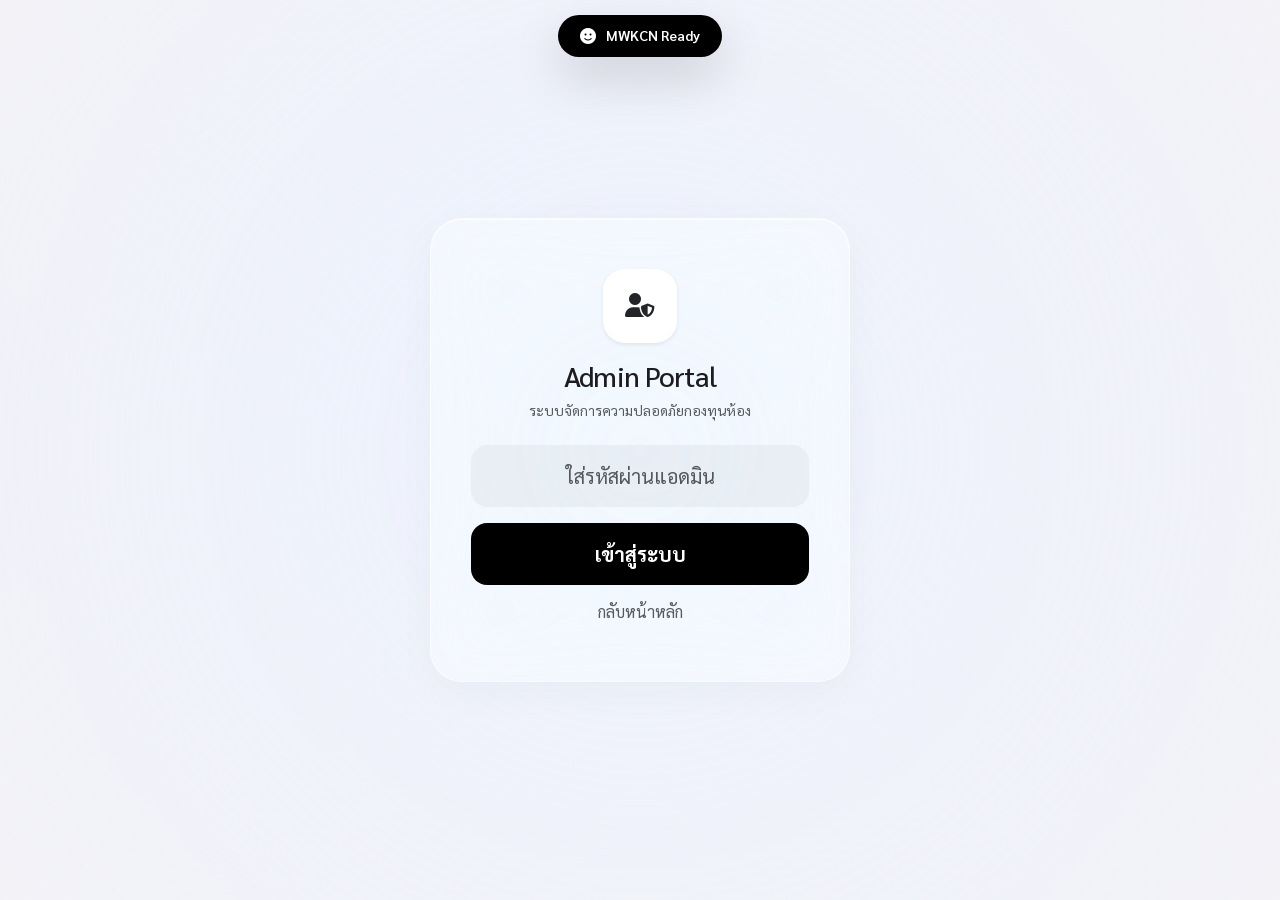
<file: Admin.html>
<!DOCTYPE html>
<html lang="th">
<head>
 <meta charset="UTF-8">
 <meta name="viewport" content="width=device-width, initial-scale=1.0">
 <title>MWKCN Admin Portal - Dashboard</title>
  <link href="https://cdn.jsdelivr.net/npm/bootstrap@5.3.0/dist/css/bootstrap.min.css" rel="stylesheet">
 <link href="https://fonts.googleapis.com/css2?family=Sarabun:wght@300;400;500;600;700;800&display=swap" rel="stylesheet">
 <link rel="stylesheet" href="https://cdnjs.cloudflare.com/ajax/libs/font-awesome/6.4.0/css/all.min.css">
  <script src="https://cdnjs.cloudflare.com/ajax/libs/gsap/3.12.2/gsap.min.js"></script>


 <style>
   :root {
     --ios-bg: #f2f2f7;
     --ios-primary: #000000;
     --ios-blue: #007aff;
     --ios-red: #ff3b30;
     --ios-green: #34c759;
     --glass-bg: rgba(255, 255, 255, 0.4);
     --glass-border: rgba(255, 255, 255, 0.5);
     --card-shadow: 0 10px 40px rgba(0, 0, 0, 0.03), inset 0 1px 1px rgba(255,255,255,0.8);
     --spring-ease: cubic-bezier(0.25, 1, 0.5, 1);
   }


   body {
     font-family: 'Sarabun', -apple-system, BlinkMacSystemFont, sans-serif;
     background: radial-gradient(circle at 10% 10%, #e8f0fe 0%, #f2f2f7 60%),
                 radial-gradient(circle at 90% 90%, #ffebeb 0%, #f2f2f7 100%);
     background-attachment: fixed;
     color: #1d1d1f;
     min-height: 100vh;
     overflow-x: hidden;
     perspective: 1000px;
   }


   .dynamic-island-wrapper {
     position: fixed;
     top: 15px;
     left: 50%;
     transform: translateX(-50%);
     z-index: 5000;
     pointer-events: none;
   }


   .dynamic-island {
     background: #000000;
     color: #ffffff;
     padding: 10px 22px;
     border-radius: 30px;
     font-weight: 600;
     font-size: 0.9rem;
     display: flex;
     align-items: center;
     gap: 10px;
     box-shadow: 0 20px 50px rgba(0,0,0,0.15), 0 0 0 1px rgba(255,255,255,0.1);
     pointer-events: auto;
     transform-origin: center;
     min-width: 150px;
     justify-content: center;
     transition: background 0.3s;
   }


   .dynamic-island i { font-size: 1rem; }


   .glass-panel {
     background: var(--glass-bg);
     backdrop-filter: blur(30px) saturate(210%);
     -webkit-backdrop-filter: blur(30px) saturate(210%);
     border: 1px solid var(--glass-border);
     box-shadow: var(--card-shadow);
     border-radius: 32px;
     transition: border 0.3s, background 0.3s, box-shadow 0.3s;
   }


   .admin-nav {
     background: rgba(255, 255, 255, 0.4);
     backdrop-filter: blur(25px) saturate(180%);
     -webkit-backdrop-filter: blur(25px) saturate(180%);
     padding: 18px 24px;
     position: sticky;
     top: 0;
     z-index: 1000;
     border-bottom: 1px solid rgba(0, 0, 0, 0.03);
     display: flex;
     align-items: center;
   }


   .menu-trigger {
     background: rgba(0, 0, 0, 0.03);
     border: 1px solid rgba(0,0,0,0.02);
     font-size: 1.2rem;
     color: var(--ios-primary);
     margin-right: 20px;
     padding: 10px 14px;
     border-radius: 16px;
     transition: background 0.2s, transform 0.2s;
   }
   .menu-trigger:active { transform: scale(0.9); }


   .sidebar-menu {
     position: fixed;
     top: 0;
     left: -340px;
     width: 320px;
     height: 100vh;
     background: rgba(255, 255, 255, 0.65);
     backdrop-filter: blur(40px) saturate(220%);
     -webkit-backdrop-filter: blur(40px) saturate(220%);
     border-right: 1px solid rgba(255,255,255,0.4);
     z-index: 1040; /* ปรับลดลงเพื่อให้ Modal (1050) อยู่ข้างหน้า */
     padding: 35px 24px;
     box-shadow: 25px 0 60px rgba(0,0,0,0.04);
     overflow-y: auto;
   }
   .sidebar-overlay {
     position: fixed;
     inset: 0;
     background: rgba(0,0,0,0.3); /* ปรับให้มืดลงนิดหน่อยเพื่อให้เห็นชัด */
     backdrop-filter: blur(8px);
     z-index: 1030; /* ปรับลดลง */
     display: none;
     opacity: 0;
   }


   .menu-section-title {
     font-size: 0.75rem;
     font-weight: 800;
     color: #8a8a8e;
     text-transform: uppercase;
     letter-spacing: 0.1em;
     margin: 25px 0 12px 12px;
   }


   .menu-item {
     display: flex;
     align-items: center;
     padding: 14px 18px;
     color: #2c2c2e;
     text-decoration: none;
     border-radius: 18px;
     font-weight: 600;
     margin-bottom: 6px;
     background: rgba(0, 0, 0, 0.02);
     border: 1px solid rgba(0,0,0,0.01);
     transition: all 0.25s var(--spring-ease);
     cursor: pointer;
   }
   .menu-item:hover {
     background: #ffffff;
     color: var(--ios-blue);
     transform: translateX(6px) scale(1.02);
     box-shadow: 0 8px 20px rgba(0,0,0,0.04);
   }
   .menu-item i { width: 30px; font-size: 1.2rem; margin-right: 12px; text-align: center; }


   .dashboard-container { max-width: 800px; margin: 30px auto; padding: 0 24px; }
   .stat-card { padding: 26px; margin-bottom: 24px; }
  
   .student-item {
     background: rgba(255, 255, 255, 0.5);
     border: 1px solid rgba(255, 255, 255, 0.4);
     border-radius: 26px;
     padding: 22px 26px;
     margin-bottom: 16px;
     display: flex;
     justify-content: space-between;
     align-items: center;
     box-shadow: 0 8px 24px rgba(0,0,0,0.02);
     transform-origin: center center;
   }


   .btn-action {
     border-radius: 16px;
     padding: 12px 22px;
     font-weight: 700;
     border: none;
     font-size: 0.92rem;
     transition: all 0.2s var(--spring-ease);
   }
   .btn-pay {
     background: var(--ios-primary);
     color: white;
     box-shadow: 0 8px 20px rgba(0,0,0,0.1);
   }
   .btn-pay:hover { transform: translateY(-2px); box-shadow: 0 12px 25px rgba(0,0,0,0.15); }
   .btn-pay:active { transform: translateY(1px) scale(0.95); }
  
   .btn-cancel {
     background: rgba(255, 59, 48, 0.08);
     color: var(--ios-red);
     border: 1px solid rgba(255,59,48,0.05);
   }
   .btn-cancel:hover { background: rgba(255, 59, 48, 0.15); }


   .search-box { position: relative; margin-bottom: 28px; }
   .search-box input {
     background: rgba(0, 0, 0, 0.03);
     border-radius: 22px;
     padding: 16px 20px 16px 56px;
     border: 1.5px solid transparent;
     font-size: 1.05rem;
     width: 100%;
     transition: all 0.3s;
   }
   .search-box input:focus {
     background: white;
     border-color: var(--ios-blue);
     box-shadow: 0 10px 30px rgba(0,122,255,0.06);
     outline: none;
   }
   .search-box i { position: absolute; left: 24px; top: 50%; transform: translateY(-50%); color: #8e8e93; font-size: 1.1rem; }


   .nav-tabs-premium {
     border: none;
     display: flex;
     gap: 6px;
     margin-bottom: 28px;
     background: rgba(120, 120, 128, 0.08);
     padding: 5px;
     border-radius: 20px;
   }
   .nav-tabs-premium .nav-item { flex: 1; }
   .nav-tabs-premium .nav-link {
     width: 100%;
     border: none;
     border-radius: 15px;
     color: #3a3a3c;
     font-weight: 700;
     padding: 12px 14px;
     transition: all 0.25s var(--spring-ease);
   }
   .nav-tabs-premium .nav-link.active {
     background: white;
     color: var(--ios-primary);
     box-shadow: 0 5px 15px rgba(0,0,0,0.06);
   }


   #login-screen {
     position: fixed;
     inset: 0;
     background: radial-gradient(circle at 50% 50%, rgba(235, 242, 255, 0.7) 0%, #f2f2f7 100%);
     z-index: 2000;
     display: flex;
     justify-content: center;
     align-items: center;
     padding: 24px;
     backdrop-filter: blur(20px);
   }
   .login-box { padding: 50px 40px; width: 100%; max-width: 420px; text-align: center; }
  
   .loader {
     display: none;
     position: fixed;
     inset: 0;
     background: rgba(255,255,255,0.2);
     backdrop-filter: blur(30px);
     z-index: 6000;
     justify-content: center;
     align-items: center;
   }
   .loader-content {
     background: rgba(255, 255, 255, 0.8);
     padding: 35px 50px;
     border-radius: 30px;
     box-shadow: 0 20px 60px rgba(0,0,0,0.05);
     border: 1px solid rgba(255,255,255,0.6);
   }


   .badge-paid {
     background: rgba(52, 199, 89, 0.1);
     color: #1e7e34;
     padding: 8px 16px;
     border-radius: 14px;
     font-weight: 800;
     font-size: 0.85rem;
   }
   select.form-select {
     background-color: #ffffff;
     border: 1px solid rgba(0,0,0,0.02);
     border-radius: 20px;
     padding: 16px 22px;
     box-shadow: 0 4px 12px rgba(0,0,0,0.01);
     font-weight: 600;
   }
  
   .quick-icon {
     font-size: 1.15rem;
     color: var(--ios-blue);
     cursor: pointer;
     margin-left: 14px;
     transition: transform 0.2s;
   }
   .quick-icon:hover { transform: scale(1.25); }


   .custom-modal-content {
     background: rgba(255, 255, 255, 0.95); /* ปรับให้ทึบขึ้นเพื่อไม่ให้โดนพื้นหลังกลืน */
     backdrop-filter: blur(40px) saturate(200%);
     -webkit-backdrop-filter: blur(40px) saturate(200%);
     border: 1px solid rgba(255,255,255,0.8);
     border-radius: 36px;
     box-shadow: 0 30px 70px rgba(0,0,0,0.2);
   }
   /* แก้ไขปัญหาหน้าจอดำ (Modal Backdrop) */
   .modal-backdrop {
     z-index: 1045 !important;
   }
   .modal {
     z-index: 1050 !important;
   }
  
   /* สไตล์สำหรับรายงานทำผิดกฎ */
   .violation-red { color: #ff3b30 !important; font-weight: 800 !important; }
   .violation-row { display: flex; justify-content: space-between; align-items: center; padding: 12px; border-bottom: 1px solid rgba(0,0,0,0.05); }
   .violation-row:last-child { border-bottom: none; }
  
   @media print {
     body * { visibility: hidden; }
     #print-area, #print-area * { visibility: visible; }
     #print-area { position: absolute; left: 0; top: 0; width: 100%; padding: 20px; }
     .no-print { display: none !important; }
   }
 </style>
</head>
<body>


<div class="dynamic-island-wrapper">
 <div class="dynamic-island" id="dynamicIsland">
   <i class="fa-solid fa-face-smile" id="islandIcon"></i>
   <span id="islandText">MWKCN Ready</span>
 </div>
</div>


<div class="sidebar-overlay" id="sidebarOverlay" onclick="toggleMenu(false)"></div>
<div class="sidebar-menu" id="sidebarMenu">
 <div class="d-flex align-items-center mb-4 px-2">
   <div class="bg-dark text-white rounded-4 p-3 me-3 shadow-sm"><i class="fa-solid fa-cube fa-lg"></i></div>
   <div>
     <h5 class="fw-bold mb-0">MWKCN Hub</h5>
     <span class="text-muted small">Admin Engine</span>
   </div>
 </div>


 <div class="menu-section-title">ฟีเจอร์การเงินและการคุมบัญชี</div>
 <div class="menu-item" onclick="showDashboardModal()"><i class="fa-solid fa-chart-pie text-primary"></i>1. Live Dashboard   (ไม่สามารถใช้งานได้)</div>
 <div class="menu-item" onclick="showExpenseModal()"><i class="fa-solid fa-wallet text-danger"></i>2. บันทึกรายจ่ายห้อง     (ไม่สามารถใช้งานได้)</div>
 <div class="menu-item" onclick="triggerIslandAlert('💬 ระบบก๊อปคำทวงออโต้พร้อมใช้!', 'success')"><i class="fa-solid fa-comment-dollar text-success"></i>3. ส่งข้อความทวงเงิน Auto</div>
 <div class="menu-item" onclick="triggerIslandAlert('📸 กดไอคอนคิวอาร์ท้ายชื่อได้เลย!', 'info')"><i class="fa-solid fa-qrcode text-dark"></i>4. Dynamic QR Generator  (ไม่สามารถใช้งานได้)</div>


 <div class="menu-section-title">การจัดการห้องและรายงาน</div>
 <div class="menu-item" onclick="alert('ฟีเจอร์ประกาศข่าวสาร')"><i class="fa-solid fa-bullhorn text-warning"></i>5. ประกาศข่าวสารห้อง   (ไม่สามารถใช้งานได้)</div>
 <div class="menu-item" onclick="triggerIslandAlert('📊 สรุปรายงานบัญชีเรียบร้อย!', 'success')"><i class="fa-solid fa-file-export text-info"></i>6. ออกรายงานสรุปบัญชี   (ไม่สามารถใช้งานได้)</div>
 <div class="menu-item" onclick="showTopPayers()"><i class="fa-solid fa-trophy text-warning"></i>7. อันดับคนจ่ายไว   (ไม่สามารถใช้งานได้)</div>
  <div class="menu-section-title">ระบบระเบียบวินัย</div>
 <div class="menu-item" onclick="openViolationPage()"><i class="fa-solid fa-user-xmark text-danger"></i>8. บันทึกการทำผิดกฎ </div>


 <div class="menu-section-title">ระบบหลังบ้านและแอดมิน</div>
 <div class="menu-item" onclick="showAdminLogs()"><i class="fa-solid fa-clock-rotate-left text-secondary"></i>9. ประวัติบันทึกแอดมิน   (ไม่สามารถใช้งานได้)</div>
 <div class="menu-item" onclick="openRosterManager()"><i class="fa-solid fa-user-gear text-dark"></i>10. จัดการรายชื่อนักเรียน   (ไม่สามารถใช้งานได้)</div>
</div>


<div class="modal fade" id="featureModal" tabindex="-1" aria-hidden="true">
 <div class="modal-dialog modal-dialog-centered modal-lg">
   <div class="modal-content custom-modal-content text-dark">
     <div class="modal-header border-0 pb-0">
       <h5 class="modal-title fw-bold" id="modalTitle">Feature</h5>
       <button type="button" class="btn-close" data-bs-dismiss="modal" aria-label="Close"></button>
     </div>
     <div class="modal-body" id="modalBody"></div>
   </div>
 </div>
</div>


<div id="login-screen">
 <div class="login-box glass-panel">
   <div class="mb-4">
     <div class="bg-white text-dark d-inline-flex align-items-center justify-content-center mb-3 shadow-sm" style="width: 74px; height: 74px; border-radius: 22px;">
       <i class="fa-solid fa-user-shield fa-xl"></i>
     </div>
     <h3 class="fw-800" style="letter-spacing:-0.03em;">Admin Portal</h3>
     <p class="text-muted small">ระบบจัดการความปลอดภัยกองทุนห้อง</p>
   </div>
   <input type="password" id="adminPass" class="form-control form-control-lg mb-3 text-center border-0 rounded-4 py-3" style="background: rgba(0,0,0,0.04)" placeholder="ใส่รหัสผ่านแอดมิน">
   <div class="d-grid">
     <button class="btn btn-dark btn-lg rounded-4 fw-bold py-3" style="background: var(--ios-primary); border:none;" onclick="login()">เข้าสู่ระบบ</button>
     <button class="btn btn-link text-muted mt-2 text-decoration-none small" onclick="goBack()">กลับหน้าหลัก</button>
   </div>
 </div>
</div>


<div id="admin-content" style="display:none; opacity: 0;">
 <nav class="admin-nav">
   <button class="menu-trigger" onclick="toggleMenu(true)"><i class="fa-solid fa-bars"></i></button>
   <div class="d-flex align-items-center me-auto">
     <i class="fa-solid fa-crown me-2" style="color: #ffb300;"></i>
     <span class="fw-bold fs-5" style="letter-spacing:-0.02em;">MWKCN Admin</span>
   </div>
   <button class="btn btn-light border-0 shadow-sm rounded-pill px-4 py-2 fw-bold small" style="background: white;" onclick="goBack()">
     <i class="fa-solid fa-house me-2"></i>กลับหน้าหลัก
   </button>
 </nav>


 <div class="dashboard-container">
   <div class="stat-card glass-panel">
     <h6 class="fw-bold text-muted mb-3 small text-uppercase" style="letter-spacing:0.05em;">ตัวเลือกฐานข้อมูลสัปดาห์</h6>
     <select id="sheetSelect" class="form-select form-select-lg border-0" onchange="loadData(false)"></select>
   </div>


   <ul class="nav nav-tabs-premium" id="adminTabs" role="tablist">
     <li class="nav-item"><button class="nav-link active" id="tab-unpaid" onclick="switchTab('unpaid')">ยังไม่จ่าย</button></li>
     <li class="nav-item"><button class="nav-link" id="tab-paid" onclick="switchTab('paid')">จ่ายเงินสดแล้ว</button></li>
   </ul>


   <div class="search-box">
     <i class="fa-solid fa-magnifying-glass"></i>
     <input type="text" id="adminSearch" class="form-control shadow-sm" placeholder="ค้นหาด้วยชื่อ หรือ เลขที่..." oninput="renderList()">
   </div>


   <div id="bulk-action-area" class="text-end mb-3" style="display: none;">
     <button class="btn-action btn-cancel rounded-pill px-4 py-2 shadow-sm" onclick="cancelAllCash()"><i class="fa-solid fa-rotate-left me-2"></i>ยกเลิกรายการเงินสดทั้งหมด</button>
   </div>


   <div id="student-list"></div>
 </div>
</div>


<div class="loader" id="loader">
 <div class="loader-content text-center">
   <div class="spinner-border text-dark mb-3" role="status" style="width: 2.2rem; height: 2.2rem; stroke-width: 3px;"></div>
   <div class="fw-bold text-muted small">กำลังซิงค์ระบบคลาวด์...</div>
 </div>
</div>


<script src="https://cdn.jsdelivr.net/npm/bootstrap@5.3.0/dist/js/bootstrap.bundle.min.js"></script>
<script>
 let fullData = [];
 let cashPaidIds = {};
 let serverExpenses = [];
 let adminLogs = [];
 let scriptUrl = "";
 let currentTab = 'unpaid';
 let bsModal;
  // ข้อมูลรายชื่อนักเรียนสำหรับฟอร์มทำผิดกฎ
 const nameMasterList = { 
  "1": "นายอินทัช ฐิติโชติตระกูล", 
  "2": "น.ส.พัชลา บุญเลิศทรัพย์ทวี", 
  "3": "นายคุณานนท์ สามัคคีก่อสกุล", 
  "4": "นายชินกฤต โยธิยา", 
  "5": "น.ส.จิตรา จือเต๊าะ", 
  "6": "น.ส.นฤมล เยอะเบียง", 
  "7": "น.ส.ปานตะวัน เพียงคำ", 
  "8": "น.ส.ฐิตาพร มาเยอะ", 
  "9": "น.ส.โนรา โหว่ยคือ", 
  "10": "น.ส.มยุรี มาเยอะ", 
  "11": "น.ส.ณัชชา หมื่อแล", 
  "12": "น.ส.อพิญญา ศรีวิชัย", 
  "13": "นายอนุรักษ์ แซ่ว่าง", 
  "14": "น.ส.ดวงกมล มั่นคง", 
  "15": "น.ส.มรกต ซางสุภาพ", 
  "16": "น.ส.ติยนันท์ ฦาชา", 
  "17": "น.ส.กนกภรณ์ โสภณสุนทรเลิศ", 
  "18": "น.ส.ณนิดา แซ่เติ๋ง", 
  "19": "นายวิโรจน์ เยอแจะ", 
  "20": "น.ส.ทองดี เรือนเเก้ว", 
  "21": "นายทักษ์ดนัย โชคชัยรัตนกุล", 
  "22": "นวพล สว่างถาวรกุล", 
  "23": "นายรัชชานนท์ เหวยเหยอกู่", 
  "24": "นายศุภกิจ แซ่หู่", 
  "25": "น.ส.กชกร เหลาเหยา", 
  "26": "น.ส.กัญญาพร อามอ", 
  "27": "น.ส.ณิชากร อายี", 
  "28": "น.ส.ธิดารัตน์ ละเชกุ", 
  "29": "น.ส.นาธาร์ แลเชอ", 
  "30": "น.ส.เนาวรัตน์ เชอหมื่อ", 
  "31": "น.ส.เพชรรดา สีไอ้", 
  "32": "น.ส.ภัคจีรา แซ่เห่อ", 
  "33": "น.ส.สุปวีณ์ ขันอุละ", 
  "34": "น.ส.ภัทรมล สหพรสันติสุข", 
  "35": "น.ส.ธัญญลักษณ์ ทาเกิด", 
  "36": "น.ส.วราภรณ์ เชอกอง", 
  "37": "น.ส.ณัชนันท์ คำปวน", 
  "38": "น.ส.กนกรดา มูเซอ", 
  "39": "น.ส.นิชดา อาซอ",
  "40": "นายสุรเชษฐ์ กัลยา"  
};

 window.onload = () => {
   bsModal = new bootstrap.Modal(document.getElementById('featureModal'));
  
   if (typeof google !== 'undefined') {
     google.script.run.withSuccessHandler(url => { scriptUrl = url; }).getScriptUrl();
     google.script.run.withSuccessHandler(names => {
       const select = document.getElementById('sheetSelect');
       names.forEach(n => select.options.add(new Option(n, n)));
     }).getSheetNames();
   }
  
   gsap.from(".login-box", { duration: 1.2, y: 60, opacity: 0, ease: "power4.out" });
 };


 function triggerIslandAlert(message, type = 'success') {
   const island = document.getElementById('dynamicIsland');
   const icon = document.getElementById('islandIcon');
   const text = document.getElementById('islandText');


   if (type === 'success') {
     icon.className = "fa-solid fa-circle-check text-success";
   } else if (type === 'danger') {
     icon.className = "fa-solid fa-triangle-exclamation text-danger";
   } else {
     icon.className = "fa-solid fa-circle-info text-info";
   }
   text.innerText = message;


   let tl = gsap.timeline();
   tl.to(island, { scaleX: 1.2, scaleY: 0.8, duration: 0.15, ease: "power2.out" })
     .to(island, { scaleX: 0.95, scaleY: 1.1, duration: 0.2, ease: "power2.out" })
     .to(island, { scaleX: 1, scaleY: 1, paddingLeft: "35px", paddingRight: "35px", backgroundColor: "#1c1c1e", duration: 0.25, ease: "elastic.out(1, 0.6)" })
     .to(island, { scale: 1, paddingLeft: "22px", paddingRight: "22px", backgroundColor: "#000000", delay: 2.5, duration: 0.4, ease: "power4.inOut" });
 }


 function toggleMenu(open) {
   const sidebar = document.getElementById('sidebarMenu');
   const overlay = document.getElementById('sidebarOverlay');


   if (open) {
     overlay.style.display = 'block';
     gsap.to(overlay, { opacity: 1, duration: 0.3 });
     gsap.to(sidebar, { left: "0px", duration: 0.5, ease: "power4.out" });
     gsap.fromTo(".menu-item",
       { x: -20, opacity: 0 },
       { x: 0, opacity: 1, stagger: 0.04, duration: 0.4, ease: "power2.out", delay: 0.1 }
     );
   } else {
     gsap.to(overlay, { opacity: 0, duration: 0.3, onComplete: () => overlay.style.display = 'none' });
     gsap.to(sidebar, { left: "-340px", duration: 0.4, ease: "power3.in" });
   }
 }


 function login() {
   const pass = document.getElementById('adminPass').value;
   showLoader(true);
  
   if (typeof google !== 'undefined') {
     google.script.run.withSuccessHandler(isValid => {
       showLoader(false);
       if(isValid) {
         triggerIslandAlert("🔓 ยินดีต้อนรับ", "success");
        
         gsap.to("#login-screen", { opacity: 0, duration: 0.5, onComplete: () => {
           document.getElementById('login-screen').style.display = 'none';
           document.getElementById('admin-content').style.display = 'block';
           gsap.to("#admin-content", { opacity: 1, y: 0, duration: 0.8, ease: "power3.out" });
           loadData(false);
         }});
       } else {
         triggerIslandAlert("❌ รหัสผ่านผิดพลาดค่ะ", "danger");
       }
     }).checkAdminAuth(pass);
   } else {
     showLoader(false);
     document.getElementById('login-screen').style.display = 'none';
     document.getElementById('admin-content').style.display = 'block';
     gsap.to("#admin-content", { opacity: 1, duration: 0.5 });
     triggerIslandAlert("🔓 เดโมโหมดผ่านฉลุย", "info");
   }
 }


 function loadData(isSilent = false) {
   const sheet = document.getElementById('sheetSelect').value;
   if(!sheet) return;
   if (!isSilent) showLoader(true);


   if (typeof google !== 'undefined') {
     google.script.run.withSuccessHandler(res => {
       if (!isSilent) showLoader(false);
       fullData = res.values;
       cashPaidIds = res.cashPaidIds;
       serverExpenses = res.expenses || [];
       renderList();
     }).getSheetDataWithCashStatus(sheet);
   }
 }


 function switchTab(tab) {
   currentTab = tab;
   document.getElementById('tab-unpaid').classList.toggle('active', tab === 'unpaid');
   document.getElementById('tab-paid').classList.toggle('active', tab === 'paid');
   renderList();
 }


 function renderList() {
   const container = document.getElementById('student-list');
   const searchTerm = document.getElementById('adminSearch').value.toLowerCase();
   const bulkArea = document.getElementById('bulk-action-area');
   let html = '';
   const lastColIdx = fullData[0] ? fullData[0].length - 1 : 0;
   let countPaid = 0;


   for(let i=1; i<fullData.length; i++) {
     let row = fullData[i];
     let id = row[0].toString().trim();
     let name = (row[2] || "") + (row[3] || "") + " " + (row[4] || "");
     let debt = row[lastColIdx];
    
     if (searchTerm && !id.includes(searchTerm) && !name.toLowerCase().includes(searchTerm)) continue;
     let isPaidInSheet = (parseFloat(debt.toString().replace(/,/g, '')) === 0 || debt === "จ่ายแล้ว" || debt === "ครบแล้ว");
     let isCashPaid = cashPaidIds[id];


     if (currentTab === 'unpaid' && !isPaidInSheet && !isCashPaid) {
       html += createItem(id, name, debt, 'pay');
     } else if (currentTab === 'paid' && isCashPaid) {
       html += createItem(id, name, debt, 'cancel');
       countPaid++;
     }
   }
  
   container.innerHTML = html || `<div class="text-center py-5 text-muted"><i class="fa-solid fa-folder-open fa-3xl mb-3 d-block opacity-25"></i>ไม่พบยอดค้างรายงานย่อย</div>`;
   if (bulkArea) bulkArea.style.display = (currentTab === 'paid' && countPaid > 0) ? 'block' : 'none';


   gsap.from(".student-item", {
     y: 40,
     opacity: 0,
     stagger: 0.03,
     duration: 0.6,
     ease: "power4.out",
     clearProps: "all"
   });
 }


 function createItem(id, name, debt, mode) {
   let cleanDebt = parseFloat(debt.toString().replace(/,/g, '')) || 0;
   if (mode === 'pay') {
     return `
       <div class="student-item" id="student-${id}">
         <div>
           <div class="fw-bold fs-5"><a href="#" onclick="openViolationPage('${id}')" class="text-decoration-none text-dark">${name}</a>
             <i class="fa-solid fa-comment-dots quick-icon" title="ก๊อปปี้คำทวงเงิน" onclick="copyAlert('${name}', ${cleanDebt})"></i>
             <i class="fa-solid fa-qrcode quick-icon text-dark" title="เปิด QR Code" onclick="generateQR(${cleanDebt})"></i>
           </div>
           <div class="text-muted small">เลขที่ ${id} • <span class="text-danger fw-bold">ค้าง ${debt} บาท</span></div>
         </div>
         <button class="btn-action btn-pay shadow-sm" onclick="payCash('${id}', '${name}', '${debt}')"><i class="fa-solid fa-hand-holding-dollar me-2"></i>รับเงินสด</button>
       </div>
     `;
   } else {
     return `
       <div class="student-item" id="student-${id}">
         <div>
           <div class="fw-bold fs-5"><a href="#" onclick="openViolationPage('${id}')" class="text-decoration-none text-dark">${name}</a> <span class="badge-paid ms-2"><i class="fa-solid fa-check me-1"></i>ชำระแล้ว</span></div>
           <div class="text-muted small">เลขที่ ${id} • ยอดเงินสดที่รับมา ${debt} บาท</div>
         </div>
         <button class="btn-action btn-cancel shadow-sm" onclick="cancelPay('${id}', '${name}')"><i class="fa-solid fa-rotate-left me-2"></i>ยกเลิก</button>
       </div>
     `;
   }
 }


 function payCash(id, name, amount) {
   gsap.to(`#student-${id}`, { scale: 0.9, opacity: 0, duration: 0.3, ease: "power2.inOut", onComplete: () => {
     cashPaidIds[id] = true;
     adminLogs.unshift(`[${new Date().toLocaleTimeString('th-TH')}] รับเงินสดจาก ${name} จำนวน ${amount} บาท`);
     triggerIslandAlert(`💵 รับเงินสด ${name} เรียบร้อย!`, 'success');
     renderList();
   }});


   if (typeof google !== 'undefined') {
     google.script.run.withSuccessHandler(() => { loadData(true); }).confirmCashPayment(document.getElementById('sheetSelect').value, id);
   }
 }


 function cancelPay(id, name) {
   gsap.to(`#student-${id}`, { scale: 0.9, opacity: 0, duration: 0.3, ease: "power2.inOut", onComplete: () => {
     delete cashPaidIds[id];
     adminLogs.unshift(`[${new Date().toLocaleTimeString('th-TH')}] ยกเลิกเงินสดของ ${name}`);
     triggerIslandAlert(`↩️ ยกเลิกรายการของ ${name} แล้ว`, 'info');
     renderList();
   }});


   if (typeof google !== 'undefined') {
     google.script.run.withSuccessHandler(() => { loadData(true); }).cancelCashPayment(document.getElementById('sheetSelect').value, id);
   }
 }


 function cancelAllCash() {
   const sheet = document.getElementById('sheetSelect').value;
   if(confirm(`⚠️ ยืนยันการ "ยกเลิก" การรับเงินสดทั้งหมดใช่หรือไม่?`)) {
     showLoader(true);
     if (typeof google !== 'undefined') {
       google.script.run.withSuccessHandler(() => {
         showLoader(false);
         triggerIslandAlert("🔄 รีเซ็ตล้างยอดเงินสดทั้งหมดแล้วค่ะ", "info");
         loadData(true);
       }).cancelAllCashPayments(sheet);
     }
   }
 }


 function showDashboardModal() {
   toggleMenu(false);
   let totalExpenses = serverExpenses.reduce((sum, exp) => sum + (parseFloat(exp.amount) || 0), 0);
  
   document.getElementById('modalTitle').innerText = "📊 Live Dashboard";
   document.getElementById('modalBody').innerHTML = `
     <div class="row g-3 text-center my-1">
       <div class="col-6"><div class="p-4 bg-white rounded-4 shadow-sm border"><h6>รับเงินสดมาแล้ว</h6><h2 class="text-success fw-bold">${Object.keys(cashPaidIds).length} คน</h2></div></div>
       <div class="col-6"><div class="p-4 bg-white rounded-4 shadow-sm border"><h6>บันทึกจ่ายออก</h6><h2 class="text-danger fw-bold">${totalExpenses} ฿</h2></div></div>
     </div>
   `;
   bsModal.show();
   gsap.from(".modal-content", { scale: 0.85, opacity: 0, duration: 0.4, ease: "back.out(1.5)" });
 }


 function showExpenseModal() {
   toggleMenu(false);
   document.getElementById('modalTitle').innerText = "💵 บันทึกรายจ่ายห้อง";
   document.getElementById('modalBody').innerHTML = `
     <div class="p-1">
       <input type="text" id="expTitle" class="form-control mb-2 rounded-3 p-3 border-0 bg-light" placeholder="รายการ เช่น ค่าไม้กวาด">
       <input type="number" id="expAmount" class="form-control mb-3 rounded-3 p-3 border-0 bg-light" placeholder="จำนวนเงิน (บาท)">
       <button class="btn btn-dark w-100 rounded-4 py-3 fw-bold" onclick="submitExpense()">บันทึกรายจ่ายลงระบบคลาวด์</button>
     </div>
   `;
   bsModal.show();
   gsap.from(".modal-content", { scale: 0.85, opacity: 0, duration: 0.4, ease: "back.out(1.5)" });
 }


 function submitExpense() {
   const sheet = document.getElementById('sheetSelect').value;
   const title = document.getElementById('expTitle').value;
   const amount = document.getElementById('expAmount').value;
   if(!title || !amount) return triggerIslandAlert("⚠️ กรอกข้อมูลไม่ครบถ้วนค่ะ!", "danger");
  
   if (typeof google !== 'undefined') {
     google.script.run.withSuccessHandler(() => {
       triggerIslandAlert("✅ บันทึกรายจ่ายสำเร็จสะสมลงชีต!", "success");
       bsModal.hide();
       loadData(true);
     }).addExpense(sheet, title, amount);
   }
 }


 function copyAlert(name, debt) {
   let text = `📢 ประกาศจากกองทุนห้อง: แจ้งเตือนคุณ ${name} มียอดค้างชำระอยู่จำนวน ${debt} บาท รบกวนชำระเงินให้เรียบร้อยภายในวันนี้นะคะ`;
   navigator.clipboard.writeText(text).then(() => {
     triggerIslandAlert("💬 ก๊อปคำทวงลงคลิปบอร์ดแล้ว!", "success");
   });
 }


 function generateQR(amount) {
   const promptPayID = "0908870278";
   document.getElementById('modalTitle').innerText = "🔗 Dynamic QR Generator";
   document.getElementById('modalBody').innerHTML = `
     <div class="text-center py-2">
       <p class="small text-muted mb-3">สแกนจ่ายยอดค้างชำระเข้าพร้อมเพย์ห้อง</p>
       <img src="https://api.qrserver.com/v1/create-qr-code/?size=190x190&data=${encodeURIComponent('https://promptpay.io/' + promptPayID + '/' + amount)}" class="img-fluid rounded-4 mb-3 shadow">
       <h3 class="fw-bold text-dark">${amount} บาท</h3>
     </div>
   `;
   bsModal.show();
   gsap.from(".modal-content", { scale: 0.85, opacity: 0, duration: 0.4, ease: "back.out(1.5)" });
 }


 function showTopPayers() {
   toggleMenu(false);
   document.getElementById('modalTitle').innerText = "🏆 อันดับคนจ่ายไว (Top Payers)";
   document.getElementById('modalBody').innerHTML = `
     <ol class="list-group list-group-numbered border-0 gap-2 my-2">
       <li class="list-group-item d-flex justify-content-between align-items-start border rounded-4 p-3 bg-white shadow-sm">⚡️ กลุ่มเลขที่ 01 - 10 <span class="badge bg-success rounded-pill p-2 px-3">แชมป์จ่ายไว</span></li>
       <li class="list-group-item d-flex justify-content-between align-items-start border rounded-4 p-3 bg-white shadow-sm">🔥 กลุ่มเลขที่ 11 - 20 <span class="badge bg-warning text-dark rounded-pill p-2 px-3">รองแชมป์</span></li>
     </ol>
   `;
   bsModal.show();
   gsap.from(".list-group-item", { x: 30, opacity: 0, stagger: 0.1, duration: 0.4, ease: "power3.out" });
 }


 function showAdminLogs() {
   toggleMenu(false);
   document.getElementById('modalTitle').innerText = "⏰ ประวัติเซสชั่นแอดมิน";
   let logHtml = adminLogs.map(log => `<div class="small py-2 border-bottom text-muted fw-medium"><i class="fa-regular fa-clock me-2 text-primary"></i>${log}</div>`).join('') || "ยังไม่มีประวัติการทำรายการเงินสดในหน้านี้";
   document.getElementById('modalBody').innerHTML = `<div style="max-height:280px; overflow-y:auto; padding: 5px;">${logHtml}</div>`;
   bsModal.show();
 }


 function openRosterManager() {
   toggleMenu(false);
   triggerIslandAlert("🔓 เปิดลิ้งค์ทางเข้า Google Sheets แล้ว!", "info");
   alert("แกสามารถก้าวเข้าไปจัดการเพิ่ม/ลดรายชื่อเพื่อนใน Google Sheets ได้เลยโดยตรงค่ะหลังบ้านซิงค์ออโต้!");
 }


 // ==========================================================
 // ฟีเจอร์ที่ 10: ระบบบันทึกการทำผิดกฎ (แบบเปิดหน้าใหม่)
 // ==========================================================
 function openViolationPage(studentId = '') {
   toggleMenu(false);
   if (scriptUrl) {
     const targetUrl = scriptUrl + "?page=violation" + (studentId ? "&id=" + studentId : "");
     window.open(targetUrl, '_blank');
     triggerIslandAlert("🚀 กำลังเปิดหน้าบันทึกทำผิดกฎในแท็บใหม่...", "info");
   } else {
     alert("ไม่พบ URL ของสคริปต์ กรุณารีเฟรชหน้าจออีกครั้งค่ะ");
   }
 }


 function showLoader(show) {
   const loader = document.getElementById('loader');
   if (show) {
     loader.style.display = 'flex';
     gsap.fromTo(".loader-content", { scale: 0.8, opacity: 0 }, { scale: 1, opacity: 1, duration: 0.3, ease: "back.out(1.2)" });
   } else {
     gsap.to(".loader-content", { scale: 0.8, opacity: 0, duration: 0.2, onComplete: () => loader.style.display = 'none' });
   }
 }


 function goBack() {
   if(scriptUrl) window.top.location.href = scriptUrl;
   else alert("ระบบจำลองการย้อนกลับหน้าหลัก");
 }
</script>
</body>
</html>
</file>
